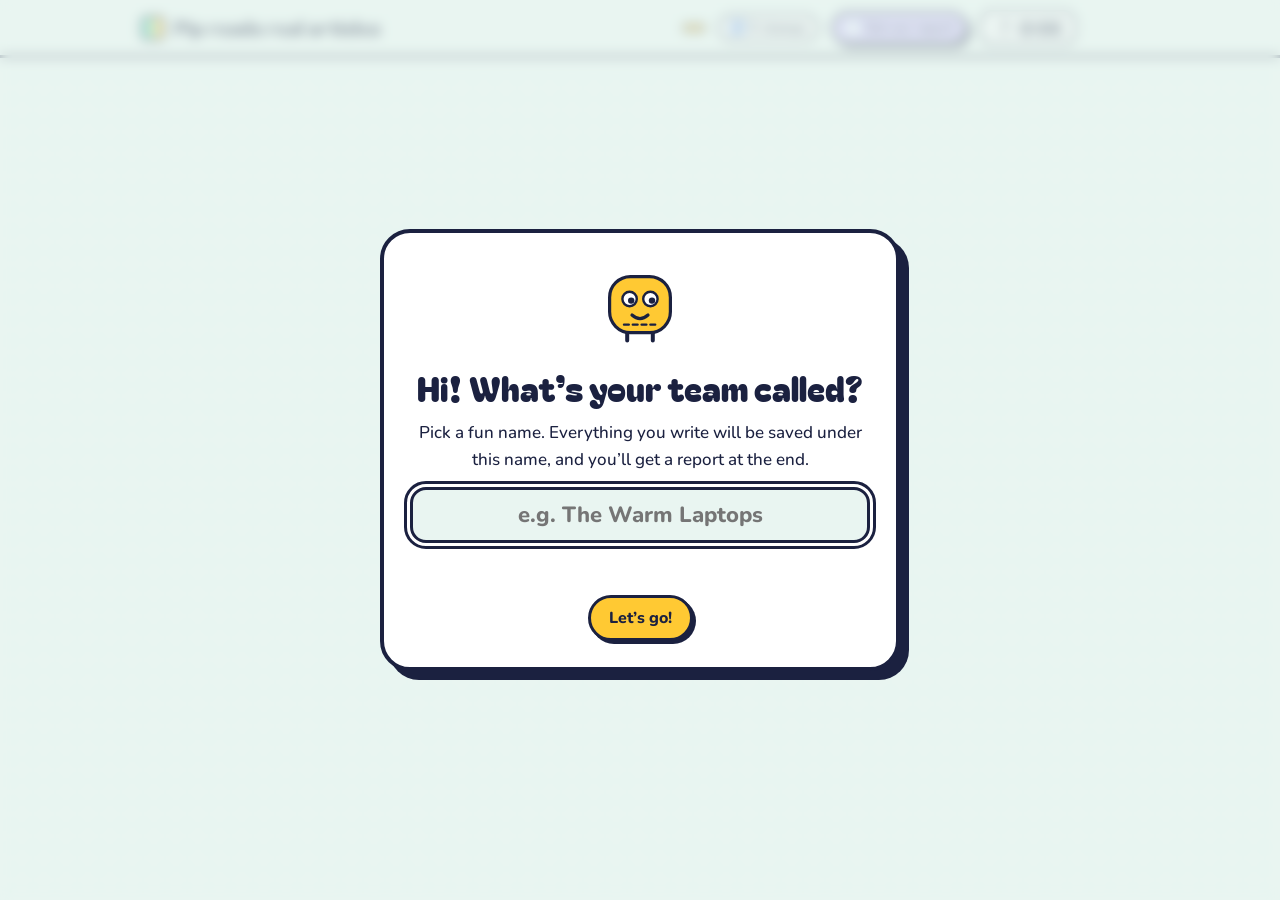
<file: site/articles/index.html>
<!doctype html>
<html lang="en">
<head>
<meta charset="utf-8">
<meta name="viewport" content="width=device-width, initial-scale=1, viewport-fit=cover">
<title>Pip Reads Real Articles</title>
<meta name="description" content="A 60-minute team game: travel Pip's road and crack real expert texts about AI and data.">
<link rel="preconnect" href="https://fonts.googleapis.com">
<link rel="stylesheet" href="https://fonts.googleapis.com/css2?family=Bagel+Fat+One&family=Nunito:wght@500;700;800;900&family=Patrick+Hand&display=swap">
<style>
/* Layout: the Pip site's sticker world. Home = Pip's road map with 10 stops; each stop opens its own mission page with 4 steps; stamps collect in a passport; report at the end */
:root{
  --bg:#e9f5f1; --dot:#c6e2d9; --card:#ffffff; --ink:#1b2140; --muted:#525a80;
  --pip:#ffc933; --pink:#ff8090; --mint:#35d3a8; --sky:#9ad8ff; --lilac:#c8b6ff;
  --good:#17885a; --bad:#d6373c; --on:#1b2140; --shade:#1b2140; --note:#fff4bf;
  --f-d:"Bagel Fat One","Baloo 2",system-ui,sans-serif;
  --f-b:"Nunito",system-ui,-apple-system,"Segoe UI",sans-serif;
  --f-h:"Patrick Hand","Comic Sans MS",cursive;
  --f-m:ui-monospace,SFMono-Regular,Menlo,Consolas,monospace;
}
@media (prefers-color-scheme: dark){:root:not([data-theme="light"]){
  --bg:#141833; --dot:#232a55; --card:#222a55; --ink:#f6f3e6; --muted:#b3b9dc; --sky:#3f74bd; --lilac:#6a58c2;
  --good:#4ad295; --bad:#ff7a7f; --on:#141833; --shade:#05060f; --note:#4a4220; color-scheme:dark}}
:root[data-theme="dark"]{
  --bg:#141833; --dot:#232a55; --card:#222a55; --ink:#f6f3e6; --muted:#b3b9dc; --sky:#3f74bd; --lilac:#6a58c2;
  --good:#4ad295; --bad:#ff7a7f; --on:#141833; --shade:#05060f; --note:#4a4220; color-scheme:dark}
*{box-sizing:border-box}
[hidden]{display:none!important}
body{margin:0;background:var(--bg) radial-gradient(var(--dot) 1.5px,transparent 1.7px) 0 0/22px 22px;color:var(--ink);
  font:500 17px/1.55 var(--f-b);padding-left:max(16px,env(safe-area-inset-left,0px));padding-right:max(16px,env(safe-area-inset-right,0px));padding-block:0 60px;overflow-x:hidden}
h1,h2,h3,h4{font-family:var(--f-d);font-weight:400;line-height:1.08;margin:0;text-wrap:balance}
p{margin:0}
a{color:inherit}
button{font:inherit;color:inherit;cursor:pointer}
:focus-visible{outline:3px solid var(--ink);outline-offset:3px;border-radius:8px}
.wrap{max-width:1000px;margin-inline:auto;display:flex;flex-direction:column;gap:24px;padding-top:24px}
.hand{font-family:var(--f-h);font-size:21px}

/* bar */
.bar{position:sticky;top:0;z-index:20;margin-inline:calc(-1*max(16px,env(safe-area-inset-left,0px)));padding:10px max(16px,env(safe-area-inset-left,0px));
  background:color-mix(in srgb,var(--bg) 85%,transparent);backdrop-filter:blur(8px);border-bottom:3px solid var(--ink)}
.bar .in{max-width:1000px;margin-inline:auto;display:flex;flex-wrap:wrap;gap:8px 12px;align-items:center}
.brand{font-family:var(--f-d);font-size:20px;display:flex;align-items:center;gap:8px;margin-right:auto;min-width:0;text-decoration:none}
.brand::before{content:"";width:20px;height:20px;border-radius:7px;border:3px solid var(--ink);background:conic-gradient(var(--pip) 0 50%,var(--mint) 0);animation:spin 8s linear infinite}
@keyframes spin{to{transform:rotate(360deg)}}
.tm{font:900 13px var(--f-b);border:2.5px solid var(--ink);border-radius:999px;padding:3px 10px;background:var(--pip);color:var(--on);white-space:nowrap;overflow:hidden;text-overflow:ellipsis;max-width:200px}
.pass{font:900 13px var(--f-b);border:2.5px solid var(--ink);border-radius:999px;padding:3px 10px;background:var(--card);text-decoration:none;white-space:nowrap}
.clock{display:flex;align-items:center;gap:6px}
.clock b{font:400 20px var(--f-d);min-width:96px;text-align:center;border:2.5px solid var(--ink);border-radius:12px;padding:1px 8px;background:var(--card);font-variant-numeric:tabular-nums}
.saved{font:800 13px var(--f-b);color:var(--good);min-width:58px}

/* buttons */
.b{font:800 16px var(--f-b);padding:9px 18px;border:3px solid var(--ink);border-radius:999px;background:var(--c,var(--pip));color:var(--on);box-shadow:3px 3px 0 var(--shade);text-decoration:none;display:inline-block;
  transition:transform .15s cubic-bezier(.3,1.6,.5,1),box-shadow .08s}
.b:hover{transform:translateY(-2px) rotate(-1.5deg) scale(1.03)}
.b:active{transform:translateY(3px);box-shadow:0 0 0 var(--shade)}
.b.alt{background:var(--card);color:var(--ink)}
.b.sm{font-size:13px;padding:5px 11px}
.b[disabled]{opacity:.45;pointer-events:none}

/* gate */
.gate{position:fixed;inset:0;z-index:40;display:grid;place-items:center;padding:16px;background:color-mix(in srgb,var(--bg) 70%,transparent);backdrop-filter:blur(6px)}
.gate .box{width:min(520px,100%);background:var(--card);border:4px solid var(--ink);border-radius:30px;box-shadow:9px 9px 0 var(--shade);padding:26px;display:flex;flex-direction:column;gap:14px;align-items:center;text-align:center}
.gate h2{font-size:34px}
.gate input{width:100%;font:800 22px var(--f-b);text-align:center;color:var(--ink);background:var(--bg);border:3px solid var(--ink);border-radius:16px;padding:10px}
.gate .err{color:var(--bad);font-weight:800;min-height:1.4em}
.gate .row{display:flex;gap:10px;flex-wrap:wrap;justify-content:center}

/* home */
.hero{display:grid;grid-template-columns:minmax(0,1.4fr) minmax(0,1fr);gap:20px;align-items:center}
.hero h1{font-size:clamp(40px,7vw,74px);text-shadow:4px 4px 0 var(--card),7px 7px 0 var(--ink)}
.hero h1 em{font-style:normal;display:inline-block;padding:0 .12em;background:var(--pip);color:#1b2140;border:4px solid var(--ink);border-radius:18px;transform:rotate(-3deg);text-shadow:none;animation:wig 2.6s ease-in-out infinite}
@keyframes wig{50%{transform:rotate(3deg) scale(1.04)}}
.hero p.lead{font-size:19px;font-weight:700;margin-top:14px;max-width:48ch}
.pipbox{display:flex;flex-direction:column;align-items:center}
.pipbox svg{animation:hop 1.6s ease-in-out infinite}
@keyframes hop{0%,60%,100%{transform:none}30%{transform:translateY(-14px)}}
.bubble{font:400 21px var(--f-h);background:var(--note);border:3px solid var(--ink);border-radius:18px;padding:6px 14px;margin-bottom:10px;transform:rotate(-3deg);position:relative;text-align:center}
.bubble::after{content:"";position:absolute;left:46%;bottom:-12px;width:18px;height:18px;background:var(--note);border-right:3px solid var(--ink);border-bottom:3px solid var(--ink);transform:rotate(45deg)}
.plan{display:flex;flex-wrap:wrap;gap:10px}
.plan span{font-weight:800;border:2.5px solid var(--ink);border-radius:14px;padding:6px 12px;background:var(--card)}
.plan span i{font-style:normal;font-family:var(--f-d);margin-right:6px}

.stretch{display:flex;flex-direction:column;gap:12px}
.stretch h3{font-size:24px;display:flex;align-items:center;gap:10px;flex-wrap:wrap}
.stretch h3 small{font:800 14px var(--f-b);color:var(--muted)}
.road{position:relative;display:grid;grid-template-columns:repeat(auto-fill,minmax(260px,1fr));gap:16px;padding:6px 0 26px}
.road::after{content:"";position:absolute;left:0;right:0;bottom:0;height:14px;border:3px solid var(--ink);border-radius:999px;background:repeating-linear-gradient(90deg,var(--card) 0 18px,var(--ink) 18px 22px);animation:road 1.6s linear infinite}
@keyframes road{to{background-position:-22px 0}}
.stop{--c:var(--pip);position:relative;text-align:left;text-decoration:none;display:flex;flex-direction:column;gap:6px;border:3px solid var(--ink);border-radius:22px;padding:14px 16px 16px;background:color-mix(in srgb,var(--c) 28%,var(--card));box-shadow:5px 5px 0 var(--shade);transition:transform .15s}
.stop:nth-child(odd){transform:rotate(-1deg)}.stop:nth-child(even){transform:rotate(1deg)}
.stop:hover{transform:translateY(-5px) rotate(0) scale(1.02)}
.stop .st{font:900 12px var(--f-b);letter-spacing:.06em;text-transform:uppercase}
.stop .ic{font-size:34px;line-height:1}
.stop h4{font-size:21px}
.stop p{font-size:14px;font-weight:700;color:var(--muted)}
.stamp{position:absolute;top:-14px;right:-10px;width:66px;height:66px;border-radius:50%;border:3px dashed var(--good);color:var(--good);background:var(--card);display:grid;place-items:center;text-align:center;font:400 12px/1 var(--f-d);transform:rotate(14deg);box-shadow:2px 2px 0 var(--shade)}
.stamp b{display:block;font-size:22px}
.started{position:absolute;top:-10px;right:-6px;font:900 11px var(--f-b);border:2px solid var(--ink);border-radius:999px;padding:2px 8px;background:var(--sky);color:#1b2140}
.extras{display:grid;grid-template-columns:repeat(auto-fit,minmax(240px,1fr));gap:16px}
.extra{--c:var(--sky);display:flex;gap:14px;align-items:center;border:3px solid var(--ink);border-radius:22px;padding:14px 16px;background:color-mix(in srgb,var(--c) 30%,var(--card));box-shadow:5px 5px 0 var(--shade);text-decoration:none}
.extra .ic{font-size:38px}
.extra h4{font-size:22px}
.extra p{font-size:14px;font-weight:700;color:var(--muted)}

/* panels */
.panel{background:var(--card);border:3px solid var(--ink);border-radius:26px;box-shadow:7px 7px 0 var(--shade);padding:22px 24px}

/* warm-up */
.match{display:grid;grid-template-columns:minmax(0,1fr) minmax(0,1fr);gap:14px}
.col{display:flex;flex-direction:column;gap:10px}
.col h4{font:400 20px var(--f-d)}
.pick{font-weight:800;text-align:left;border:3px solid var(--ink);border-radius:16px;padding:10px 14px;background:var(--card);box-shadow:3px 3px 0 var(--shade);transition:transform .12s}
.pick.term{font-family:var(--f-m);font-weight:700;font-size:15px}
.pick:hover{transform:translateY(-2px)}
.pick.sel{background:var(--sky)}
.pick.done{background:color-mix(in srgb,var(--mint) 45%,var(--card));box-shadow:none;cursor:default;transform:none}
.pick.nope{animation:shake .35s}
@keyframes shake{25%{transform:translateX(-6px)}75%{transform:translateX(6px)}}
.mstat{font:400 22px var(--f-h);margin-top:12px}

/* mission page */
.mhead{--c:var(--pip);display:flex;flex-wrap:wrap;gap:12px 16px;align-items:center}
.mhead .num{font:400 18px/1.1 var(--f-d);width:64px;height:64px;display:grid;place-items:center;text-align:center;border:3px solid var(--ink);border-radius:20px;background:var(--c);color:#1b2140;transform:rotate(-6deg);box-shadow:4px 4px 0 var(--shade)}
.mhead h2{font-size:clamp(28px,4.4vw,44px);background:linear-gradient(transparent 60%,color-mix(in srgb,var(--c) 70%,transparent) 60%);padding-right:6px}
.mhead .kind{font-weight:900;font-size:13px;border:2.5px solid var(--ink);border-radius:999px;padding:3px 10px;background:var(--card)}
.steps{display:flex;gap:8px;flex-wrap:wrap}
.step{display:flex;align-items:center;gap:8px;font:800 15px var(--f-b);border:3px solid var(--ink);border-radius:999px;padding:6px 14px 6px 6px;background:var(--card)}
.step i{font-style:normal;width:28px;height:28px;border-radius:50%;display:grid;place-items:center;border:2.5px solid var(--ink);font-family:var(--f-d);font-size:14px;background:var(--bg)}
.step[aria-current="step"]{background:var(--c);color:#1b2140}
.step.ok i{background:var(--good);color:#fff}
.pane{min-height:340px}

.flip{perspective:1200px;max-width:640px;margin-inline:auto;width:100%}
.flip .inner{position:relative;display:grid;transition:transform .7s cubic-bezier(.3,1.4,.5,1);transform-style:preserve-3d}
.flip.on .inner{transform:rotateY(180deg)}
.face{grid-area:1/1;min-height:300px;backface-visibility:hidden;-webkit-backface-visibility:hidden;border:4px solid var(--ink);border-radius:28px;box-shadow:8px 8px 0 var(--shade);padding:24px;display:flex;flex-direction:column;justify-content:center;align-items:center;text-align:center;gap:14px}
.face.front{background:color-mix(in srgb,var(--c) 40%,var(--card))}
.face.front h3{font-size:clamp(24px,3.6vw,34px)}
.face.back{background:var(--note);transform:rotateY(180deg);align-items:flex-start;text-align:left}
.face.back p{font:400 21px/1.4 var(--f-h)}
.face.back b{font-family:var(--f-b);font-weight:900;font-size:.85em;background:color-mix(in srgb,var(--c) 40%,transparent);padding:0 3px;border-radius:4px}
.pw{width:100%;margin-top:6px;border-top:2.5px dashed var(--ink);padding-top:10px}
.pwh{font:400 18px var(--f-d)!important;margin-bottom:6px}
.pw dl{margin:0;display:grid;grid-template-columns:max-content 1fr;gap:6px 12px;align-items:baseline}
.pw dt{font:900 14px var(--f-b);border:2px solid var(--ink);border-radius:999px;padding:1px 10px;background:var(--card)}
.pw dd{margin:0;font:400 19px/1.3 var(--f-h)}
@media (max-width:520px){.pw dl{grid-template-columns:1fr}.pw dd{margin-bottom:6px}}
.pw span{font:800 13px var(--f-b);border:2px solid var(--ink);border-radius:999px;padding:2px 10px;background:var(--card)}
.flip{max-width:760px}
.face.back h4{font-size:20px}

.reader{display:grid;grid-template-columns:minmax(0,1.5fr) minmax(0,1fr);gap:20px;align-items:start}
.reader>*{min-width:0}
.src{font-weight:800;font-size:14px;color:var(--muted);margin-bottom:8px}
.ctx{font-weight:700;color:var(--muted);margin-bottom:10px}
.quote{border:3px solid var(--ink);border-radius:18px;background:color-mix(in srgb,var(--sky) 16%,var(--card));padding:16px 18px;display:flex;flex-direction:column;gap:10px}
.quote p{font-family:var(--f-m);font-size:15px;line-height:1.65}
.quote p::before{content:"› ";font-weight:900;color:var(--muted)}
.ql{display:flex;flex-direction:column;gap:4px;align-items:flex-start}
.simpb{font:800 12px var(--f-b);border:2px solid var(--ink);border-radius:999px;padding:1px 9px;background:var(--note);color:var(--ink)}
.quote p.simple{font:400 20px/1.35 var(--f-h);background:var(--note);border:2px dashed var(--ink);border-radius:12px;padding:6px 10px}
.quote p.simple::before{content:"🐣 "}
.about{border:3px solid var(--ink);border-radius:18px;background:var(--note);padding:12px 16px;display:flex;flex-direction:column;gap:6px;margin-bottom:12px}
.about p{font:400 19px/1.35 var(--f-h)}
.about b{font:800 14px var(--f-b);display:block}
.quote p.qsrc{font:400 18px var(--f-d);margin-top:4px}
.quote p.qsrc::before{content:"📄 "}
.hw{font:inherit;color:inherit;background:color-mix(in srgb,var(--c) 45%,transparent);border:0;border-bottom:3px dotted var(--ink);border-radius:4px;padding:0 2px;cursor:pointer}
.hw.got{background:color-mix(in srgb,var(--good) 25%,transparent);border-bottom-style:solid}
.reader1{display:flex;flex-direction:column;gap:12px}
.crackbar{display:flex;flex-wrap:wrap;align-items:center;gap:8px 14px;border:3px solid var(--ink);border-radius:18px;padding:8px 14px;background:var(--card)}
.crackbar .hand{flex:1 1 260px}
.hw2{font:inherit;color:inherit;background:none;border:0;border-bottom:2.5px dotted var(--ink);padding:0;cursor:help}
.hw2:hover{background:var(--note)}
.def b{font:800 14px var(--f-b);display:block}
.def{display:inline-block;max-width:100%;vertical-align:top;font:400 19px/1.3 var(--f-h)!important;color:var(--ink);background:var(--note);border:2px solid var(--ink);border-radius:10px;padding:1px 8px;margin:0 4px;box-shadow:2px 2px 0 var(--shade);animation:pop .25s cubic-bezier(.3,1.6,.5,1)}
@keyframes pop{from{transform:scale(.6);opacity:0}}
.decoder{position:sticky;top:90px;display:flex;flex-direction:column;align-items:center;gap:6px}
.decoder .bubble{width:100%;transform:rotate(-1.5deg);min-height:120px;display:flex;flex-direction:column;justify-content:center;font-size:20px}
.decoder .bubble b{font:700 15px var(--f-m);display:block;margin-bottom:4px}
.meter{font:800 14px var(--f-b);color:var(--muted)}

.quiz{max-width:640px;margin-inline:auto;width:100%;display:flex;flex-direction:column;gap:10px}
.quiz h3{font-size:clamp(24px,3.4vw,32px);text-align:center}
.quiz button.o{font:800 18px var(--f-b);text-align:left;border:3px solid var(--ink);border-radius:18px;padding:12px 16px;background:var(--card);box-shadow:3px 3px 0 var(--shade)}
.quiz button.o:hover{transform:translateY(-2px)}
.quiz button.o.right{background:color-mix(in srgb,var(--good) 30%,var(--card))}
.quiz button.o.wrong{background:color-mix(in srgb,var(--bad) 25%,var(--card))}
.quiz .fb{font:400 22px var(--f-h);text-align:center;min-height:1.5em}

.talk{display:flex;flex-direction:column;gap:16px}
.agree{border:3px solid var(--ink);border-radius:22px;padding:16px 18px;background:color-mix(in srgb,var(--c) 22%,var(--card));display:flex;flex-direction:column;gap:12px}
.agree .stmt{font:400 clamp(20px,2.6vw,26px)/1.2 var(--f-d)}
.scale{display:grid;grid-template-columns:repeat(5,minmax(0,1fr));gap:8px}
.scale button{border:3px solid var(--ink);border-radius:16px;padding:8px 4px;background:var(--card);display:flex;flex-direction:column;align-items:center;gap:2px;font:800 12px var(--f-b);line-height:1.2;text-align:center}
.scale button span{font-size:26px;line-height:1}
.scale button[aria-pressed="true"]{background:var(--pip);color:#1b2140;transform:translateY(-3px) rotate(-2deg);box-shadow:3px 3px 0 var(--shade)}
.case{border:4px solid var(--ink);border-radius:24px;padding:18px 20px;background:color-mix(in srgb,var(--c) 30%,var(--card));box-shadow:6px 6px 0 var(--shade);display:flex;flex-direction:column;gap:8px}
.case h3{font-size:clamp(24px,3.4vw,32px)}
.facts{background:var(--card);border:2.5px solid var(--ink);border-radius:14px;padding:10px 14px}
.facts .fh{font:400 18px var(--f-d);margin-bottom:4px}
.facts ul{margin:0;padding-left:20px;display:flex;flex-direction:column;gap:4px;font-weight:700}
.q.dp{background:color-mix(in srgb,var(--lilac) 22%,var(--card))}
.case .story{font-weight:700;font-size:18px}
.case .goal{font-weight:700;font-size:18px;background:var(--card);border:2.5px dashed var(--ink);border-radius:14px;padding:8px 12px}
.dec{display:grid;grid-template-columns:repeat(auto-fit,minmax(200px,1fr));gap:10px}
.dec button{border:3px solid var(--ink);border-radius:16px;padding:10px 12px;background:var(--card);display:flex;gap:8px;align-items:flex-start;text-align:left;font:800 15px/1.3 var(--f-b)}
.dec button span{font-size:20px;line-height:1}
.dec button[aria-pressed="true"]{background:var(--pip);color:#1b2140;transform:translateY(-3px) rotate(-1deg);box-shadow:3px 3px 0 var(--shade)}
.q{border:3px solid var(--ink);border-radius:20px;padding:14px 16px;background:var(--card);display:flex;flex-direction:column;gap:8px}
.q .ask{font-weight:800;font-size:18px}
.q .ask span{font-family:var(--f-d);font-weight:400;margin-right:8px}
.q details summary{font-weight:900;font-size:14px;cursor:pointer;display:inline-block;border:2px solid var(--ink);border-radius:999px;padding:1px 10px;background:var(--bg)}
.q details p{margin-top:6px;font:400 19px/1.35 var(--f-h)}
.q.own{border-style:dashed;background:transparent}
textarea{width:100%;min-height:80px;font:600 16px/1.45 var(--f-b);color:var(--ink);background:var(--card);border:2.5px solid var(--ink);border-radius:14px;padding:10px 12px;resize:vertical}
textarea::placeholder{color:var(--muted);font-weight:600}
.nav2{display:flex;justify-content:space-between;gap:10px;flex-wrap:wrap;align-items:center}

.celebrate{position:fixed;inset:0;z-index:45;display:grid;place-items:center;background:color-mix(in srgb,var(--bg) 60%,transparent);backdrop-filter:blur(4px);padding:16px}
.celebrate .box{background:var(--card);border:4px solid var(--ink);border-radius:30px;box-shadow:9px 9px 0 var(--shade);padding:26px;text-align:center;display:flex;flex-direction:column;gap:14px;align-items:center;width:min(460px,100%)}
.bigstamp{width:150px;height:150px;border-radius:50%;border:5px dashed var(--good);color:var(--good);display:grid;place-items:center;font:400 20px/1.05 var(--f-d);animation:thump .6s cubic-bezier(.3,1.8,.5,1)}
.bigstamp b{display:block;font-size:44px}
@keyframes thump{from{transform:scale(2.4) rotate(-30deg);opacity:0}to{transform:scale(1) rotate(12deg);opacity:1}}

/* report */
.letter{background:var(--note);border:3px solid var(--ink);border-radius:6px 22px 22px 22px;padding:18px 20px;box-shadow:5px 5px 0 var(--shade);display:flex;flex-direction:column;gap:8px}
.letter p{font:400 22px/1.4 var(--f-h)}
.letter textarea{font:400 20px var(--f-h)}
.rep{display:flex;flex-direction:column;gap:12px}
.rep h3{font-size:30px}
.rep h4{font:400 22px var(--f-d);margin-top:8px}
.rep .meta{font-weight:800;color:var(--muted)}
.rep dl{margin:0;display:flex;flex-direction:column;gap:6px}
.rep dt{font-weight:800}
.rep dd{margin:0 0 4px;padding:8px 12px;border-left:5px solid var(--pip);background:var(--bg);border-radius:0 12px 12px 0;white-space:pre-wrap}
.rep dd.empty{color:var(--muted);font-style:italic}
.stamps{display:flex;flex-wrap:wrap;gap:10px}
.stamps span{width:56px;height:56px;border-radius:50%;border:3px dashed var(--good);display:grid;place-items:center;font-size:24px;transform:rotate(-8deg)}
.stamps span.no{border-color:var(--muted);opacity:.35;filter:grayscale(1)}
.tools{display:flex;flex-wrap:wrap;gap:10px}
.msg{font:400 20px var(--f-h)}
.foot{font-size:14px;font-weight:700;color:var(--muted);text-align:center}

.confetti{position:fixed;pointer-events:none;z-index:50;font-size:22px;animation:fall 1.1s ease-in forwards}
@keyframes fall{to{transform:translateY(120px) rotate(200deg);opacity:0}}

@media (max-width:820px){.hero,.reader{grid-template-columns:1fr}.pipbox{order:-1}.reader1{display:flex;flex-direction:column;gap:12px}
.crackbar{display:flex;flex-wrap:wrap;align-items:center;gap:8px 14px;border:3px solid var(--ink);border-radius:18px;padding:8px 14px;background:var(--card)}
.crackbar .hand{flex:1 1 260px}
.hw2{font:inherit;color:inherit;background:none;border:0;border-bottom:2.5px dotted var(--ink);padding:0;cursor:help}
.hw2:hover{background:var(--note)}
.def b{font:800 14px var(--f-b);display:block}
.def{display:inline-block;max-width:100%;vertical-align:top;font:400 19px/1.3 var(--f-h)!important;color:var(--ink);background:var(--note);border:2px solid var(--ink);border-radius:10px;padding:1px 8px;margin:0 4px;box-shadow:2px 2px 0 var(--shade);animation:pop .25s cubic-bezier(.3,1.6,.5,1)}
@keyframes pop{from{transform:scale(.6);opacity:0}}
.decoder{position:static}}
@media (max-width:520px){.match{grid-template-columns:1fr}.clock{width:100%}.scale button{font-size:10px}.scale button span{font-size:22px}}
@media (prefers-reduced-motion:reduce){*{animation:none!important;transition:none!important}}
@media print{
  body{background:#fff;color:#000}
  .bar,.gate,.celebrate,#view>*:not(.printme),.tools,.letter{display:none!important}
  .panel{box-shadow:none}
}
</style>
</head>
<body>

<div class="gate" id="gate" role="dialog" aria-modal="true" aria-labelledby="gt">
  <div class="box">
    <div id="gpip"></div>
    <h2 id="gt">Hi! What’s your team called?</h2>
    <p>Pick a fun name. Everything you write will be saved under this name, and you’ll get a report at the end.</p>
    <input id="tname" maxlength="40" placeholder="e.g. The Warm Laptops" autocomplete="off">
    <p class="err" id="gerr"></p>
    <div class="row" id="grow"></div>
  </div>
</div>

<div class="celebrate" id="cele" hidden><div class="box" id="celebox"></div></div>

<header class="bar"><div class="in">
  <a class="brand" href="#" data-go="home">Pip reads real articles</a>
  <span class="tm" id="tmname"></span>
  <span class="pass" id="passcount">🛂 0 stamps</span><a class="b sm" href="#" data-go="report" style="--c:var(--lilac)">📄 Get our report</a>
  <div class="clock" title="Time since your team started"><b id="clock">⏱ 0:00</b><span class="saved" id="saved" aria-live="polite"></span></div>
</div></header>

<main class="wrap" id="view"></main>

<script>
const pip=(s=90,c='var(--pip)')=>`<svg width="${s}" height="${Math.round(s*1.1)}" viewBox="0 0 100 110" aria-hidden="true"><path d="M34 90v12M66 90v12" stroke="var(--ink)" stroke-width="5" stroke-linecap="round" fill="none"/><rect x="12" y="22" width="76" height="70" rx="26" fill="${c}" stroke="var(--ink)" stroke-width="4"/><circle cx="37" cy="50" r="9" fill="#fff" stroke="#1b2140" stroke-width="3"/><circle cx="63" cy="50" r="9" fill="#fff" stroke="#1b2140" stroke-width="3"/><circle cx="39" cy="52" r="4" fill="#1b2140"/><circle cx="65" cy="52" r="4" fill="#1b2140"/><path d="M40 70q10 9 20 0" fill="none" stroke="#1b2140" stroke-width="4" stroke-linecap="round"/><path d="M30 82h40" stroke="#1b2140" stroke-width="3" stroke-dasharray="6 5" fill="none" stroke-linecap="round"/></svg>`;

const MATCH=[
 ['token','A small piece of a word','An AI never reads whole words. A tool chops text into pieces and gives each piece a number. “Miso” became “Mis” + “o”. Counting tokens is how builders measure how big a pile of text is.'],
 ['deduplication','Throwing away extra copies, so each text is kept only once'],
 ['test set','The exam box: questions the AI must never see while learning'],
 ['memorisation','The AI knows a piece of its training text by heart'],
 ['fine-tuning','The finishing school: a short extra course on chosen examples'],
 ['checkpoint','A “save game” of the model while it learns'],
];

const STRETCHES=[['The data stretch','Pip is collected, washed and sorted'],['The model stretch','Pip becomes a tiny trace inside the AI'],['The world stretch','The AI goes out, gets old, and must forget']];

const ALL=[
{id:'wash',ic:'🧼',c:'var(--pip)',name:'The big wash',teaser:'How a giant pile of web pages gets scrubbed.',kind:'📄 Research paper · 2024',
 about:["A team at Hugging Face, a company that shares free AI tools and data.", "They built FineWeb: a giant pile of web pages, cleaned up so anyone can use it to train an AI. In this text they explain, step by step, how they cleaned it.", "This is Pip’s wash in real life. Watch closely what gets removed, and what does NOT."],case:{"t": "MSF stories as training data", "story": ["MSF has thousands of stories on its websites and social media: blogs written by field staff, and testimonies from patients about their illness, their journey, or the violence they lived through.", "The communication team wants an AI writing assistant that writes in “the MSF voice”. Their idea: fine-tune an AI on 10 years of these texts, in English, French and Arabic.", "They ask you to plan “the wash”: what must be cleaned out before any text goes into training."], "facts": ["Some testimonies use full names and photos; others use first names only.", "Patients agreed to have their story published in a campaign. Nobody mentioned AI.", "Some stories are about sexual violence, HIV or detention.", "The same story often exists on several websites and in several languages."], "goal": "Write the washing plan: what must be removed, what can stay, and what a wash alone can’t fix."},decide:["What do you recommend to the communication team?", ["Use everything, after blanking out emails", "Use only stories with clear consent, after a careful wash and a human check", "Don’t use patient testimonies at all"], "Why? What is the one condition you would never drop?"],

 front:'Close your eyes and remember Pip’s trip, from Lina’s laptop to the wash. What happened?',
 back:['Lina wrote a post about her cat on her little blog. One sentence was Pip: **“My cat Miso sleeps on the warm laptop.”**',
  'One day a **crawler** came by. A crawler is a robot that visits millions of websites and copies them. It didn’t copy only Pip: it copied the **whole page**, with the menus, the ads, the hidden code, and maybe Lina’s name and email too.',
  'That messy copy, the **dirty Pip**, was put on a shelf in the **raw warehouse**, next to billions of other pages.',
  'Then came **the wash**. Robots threw away **junk** (ads, menus, spam), **harmful pages**, **repeats** (the same page copied many times) and **private details** like email addresses.',
  'Why throw away repeats? Because an AI that sees the same text again and again can learn it **by heart**.',
  'The wash made a **new, clean copy** of Pip. But the dirty Pip was not erased: it is **still upstream**, in the warehouse.'],
 words:[["crawler", "A robot that visits websites and copies them."], ["raw warehouse", "Where the messy first copies are stored."], ["the wash", "The cleaning step: junk, repeats and private details go out."], ["repeats (duplicates)", "The same text copied many times."], ["dirty Pip / clean Pip", "The messy first copy / the new washed copy."]],
 src:[['Penedo and others, “The FineWeb Datasets”, NeurIPS 2024','https://arxiv.org/pdf/2406.17557']],
 ctx:'FineWeb is one of the biggest open piles of web text used to train AIs. In their paper, its makers explain how they washed it. Each line has a 🐣 button if you want it in simple words.',
 quote:[
  ['“we introduce FineWeb, a 15-trillion token dataset derived from 96 Common Crawl snapshots”','We made a giant pile of web text: 15 trillion word pieces, taken from 96 big copies of the internet.'],
  ['“WARC (Web ARChive format) files contain the raw data from the crawl, including the full page HTML and request metadata.”','The raw copy keeps everything from a web page: the words, the hidden code, and notes about when and where it was copied. This is the dirty Pip!'],
  ['“we applied URL filtering using a blocklist […] to remove adult content,”','We threw away every page from websites on a “bad list”.'],
  ['“applied a fastText language classifier […] to keep only English text with a score >= 0.65,”','A little robot guessed the language of each page. We kept a page only if the robot was at least 65% sure it was English.'],
  ['“applied quality and repetition filters […], using the original thresholds.”','We threw away low-quality pages, and pages that say the same thing again and again.'],
  ['To find copies, “we chose to collect each document’s 5-grams” […] “targeting documents that are at least 75% similar.”','We cut every page into groups of 5 words and compared them. If two pages were 75% the same, we kept only one.'],
  ['“We anonymize email addresses and public IP addresses using regex patterns.”','We searched for things shaped like an email, or like a computer’s internet address, and blanked them out.']],
 jar:[['token','A small piece of a word. Pip became 10 tokens.'],['Common Crawl snapshots','Huge public copies of the internet, each taken at one moment, like a photo.','Common Crawl is a free project that copies billions of web pages several times a year. Each copy is a “snapshot”. Many AI builders start from these instead of running their own crawler, so Lina’s blog may be in it many times.'],['WARC','The raw “as copied” file of a web page: the dirty Pip.','Short for “Web ARChive”. It keeps the page exactly as the crawler found it, so it is the richest copy, and also the one with the most hidden details. It lives in the raw warehouse.'],['HTML','The hidden code that builds a web page.','Every web page is made of HTML: instructions that say “this is a title”, “this is a menu”, “put a picture here”. The crawler copies this code along with the words.'],['metadata','Data about the data: when it was copied, and from where.','For a web page: the address, the date it was copied, the type of page. Metadata can be personal too, for example an address that contains someone’s name.'],['blocklist','A list of bad websites.','Builders keep lists of websites they never want in their pile, for example adult sites. Anything from those addresses is thrown away without being read.'],['language classifier','A robot that guesses which language a page is written in.','It is itself a small AI. It reads a page and gives a score for each language. It can be wrong, especially with mixed languages or less common ones.'],['repetition filters','Rules that throw away text repeating itself.','Some pages repeat the same line over and over (spam, lists, broken pages). These filters measure how much a page repeats itself and throw it away above a limit.'],['5-grams','Groups of 5 words in a row.','“My cat Miso sleeps on” is one 5-gram, “cat Miso sleeps on the” is the next. Comparing these small groups is a fast way to see if two pages are almost the same.'],['75% similar','Three quarters the same.','The builders chose this limit themselves. Two pages that share 3 out of 4 of their word groups are treated as copies, and only one is kept.'],['anonymize','Blank out, so nobody can be recognised.','Here it only means: blank out emails and internet addresses. Real anonymisation means nobody can be recognised at all, which is much harder. Names and street addresses were NOT removed.'],['regex patterns','Search shapes, like “something@something.com”.','“Regex” is short for “regular expression”: a recipe for finding text by its shape. Great for emails or phone numbers, useless for names, which have no special shape.']],
 agree:'Blanking out emails but keeping names is not enough privacy for a training dataset.',
 qs:[["FineWeb’s wash only blanks out emails and internet addresses. List the details in a patient testimony that this would NOT catch. Which of them could identify a patient in a small village?", "Names, ages, the village, the date, a rare illness, “the only midwife in the camp”… Put two or three together and someone is recognisable."], ["Many testimonies were published with consent for a campaign, not for AI training. Does “it’s already public on our website” make it OK to train an AI on it? What would you check first?", "Think about what the person agreed to, when, and whether they could imagine this use."], ["FineWeb kept only pages that a robot was 65% sure were English. If MSF used the same rule, what would happen to the French and Arabic stories, and to the people in them?", "Whose voices would be washed away? What would the assistant then be bad at?"], ["🔒 The testimonies were collected to tell people’s stories in a campaign. Training an AI is a new purpose. How would you decide if the new purpose fits the old one? What would make it clearly NOT fit?", "Think: what did people expect when they told their story? How sensitive is it? Could the new use harm them? What extra protection could you add?"], ["🔒 After blanking out emails and names, is the training pile now “anonymous”, or only “pseudonymised”? Explain the difference with an example from a testimony, and why it changes which rules still apply.", "Anonymous = nobody can be recognised by any reasonable means, even by combining details. If someone can still be recognised (“the only nurse in the village who…”), it is still personal data."]],
 quiz:['A page about Lina’s cat, written in French, would…',['be kept','be thrown away by the language robot','be translated into English'],1,'Only English pages stayed. Choosing a language changes whose voices the AI hears.']},
{id:'exam',ic:'📝',c:'var(--pip)',name:'The leaky exam',teaser:'A bug, an exam, and an AI too costly to fix.',kind:'📄 Two research papers · 2020 + 2022',
 about:["OpenAI, the company behind ChatGPT, writing about GPT-3, an earlier AI (2020). Then researchers at Google (2022).", "Every AI is tested with famous exams. But those exams are on the internet, so the AI may have read them while it was learning. Here OpenAI admits this happened, and Google shows how common it is.", "When a company shows MSF a great score, we need to know if the score is real."],case:{"t": "A shiny score", "story": ["A company wants to sell MSF an AI “triage helper”. A nurse types in a patient’s symptoms, and the AI suggests how urgent the case is.", "In the sales meeting they show one big number: “Our AI scored 92% on a famous medical exam!”", "The medical director is impressed, but careful. She asks you: can we trust this number, and what should we check before testing it in a clinic?"], "facts": ["The famous exam has been freely available online for years.", "The company won’t say exactly what data the AI learned from: “trade secret”.", "The AI learned mostly from English text from rich countries.", "MSF clinics see many cases (malnutrition, cholera, snakebites) that are rare in those countries."], "goal": "Prepare the checks MSF must do before trusting the score."},decide:["What do you tell the medical director?", ["Trust the 92% and go ahead", "Ask for proof the exam was not in training, and test it ourselves first", "Reject the tool"], "Why? What would make you change your answer?"],

 front:'Remember the station with the three boxes? Where did Pip go, and what is the golden rule?',
 back:['After the wash, Pip was turned into numbers. It was chopped into small pieces called **tokens** (My · cat · Mis · o · sleeps …) and each piece got a number.',
  'Then all the data was dealt into **three boxes**, like a card game: the **learning box** (training set), where the AI studies; the **practice box** (validation set), to check progress during school; and the **exam box** (test set), for the final exam.',
  'Pip landed in the learning box, like most of the data.',
  'The golden rule: the exam box must **never** touch the learning box. If the AI has already seen the exam questions while studying, it just remembers the answers. Its score looks great, but **the score is a lie**.',
  'It’s like a student who found the exam paper the night before: a perfect grade, but did they really learn anything?',
  'Copies make this hard. If the same text sits in two boxes, the wall has **leaked**.'],
 words:[["tokens", "Small pieces of words, each with a number."], ["training set", "The learning box: what the AI studies."], ["validation set", "The practice box: checks progress during school."], ["test set", "The exam box: the final test."], ["leak", "When exam text also sits in the learning box."]],
 src:[['Brown and others (OpenAI), “Language Models are Few-Shot Learners” (GPT-3), 2020','https://arxiv.org/pdf/2005.14165'],['Lee and others (Google), “Deduplicating Training Data Makes Language Models Better”, ACL 2022','https://aclanthology.org/2022.acl-long.577']],
 ctx:'GPT-3 was a famous AI trained on a huge amount of web text. In their own paper, its makers admitted a problem with the exam box. A later Google paper showed how common this problem is.',
 quote:['§ The GPT-3 paper (OpenAI, 2020)',
  ['A concern “is potential contamination of downstream tasks by having their test or development sets inadvertently seen during pre-training.”','A worry: the AI may have seen the exam questions by accident while it was studying.'],
  ['“Unfortunately, a bug in the filtering caused us to ignore some overlaps, and due to the cost of training it was not feasible to retrain the model.”','Oops: a mistake in our cleaning tool missed some exam questions. Teaching the AI again would cost too much, so we didn’t.'],
  ['“Unfortunately, a bug resulted in only partial removal of all detected overlaps from the training data.”','Because of the mistake, only some of the leaked exam questions were taken out of the learning box.'],
  ['“it is possible that our model was trained on some of our benchmark test sets.”','So our AI may have studied some of the exams we then tested it on.'],
  '§ The deduplication paper (Google, 2022)',
  ['“existing language modeling datasets contain many near-duplicate examples and long repetitive substrings.”','The big text piles are full of almost-identical copies and long repeated chunks.'],
  ['Train-test overlap “affects over 4% of the validation set of standard datasets”.','More than 4 in every 100 practice questions were also in the learning box.']],
 jar:[['contamination','Exam questions sneaking into the learning data.','Like a scientist’s sample getting dirty. Here the “dirt” is exam questions that ended up in the learning pile, so the test no longer measures real skill.'],['downstream tasks','The jobs the AI is tested on later.','After the big school, the AI is tested on many small tasks: answering questions, translating, summarising. Each task usually has its own exam.'],['test or development sets','The exam box and the practice box.','The test set is the final exam box. The development set is another name for the practice box (validation set). Both must stay out of the learning box.'],['inadvertently','By accident.','Nobody did it on purpose. The web is so big that exam questions simply sit on many pages, and the crawler copied them along with everything else.'],['pre-training','The big school, where the AI learns from the huge pile of text.','The first, giant learning step on a huge pile of text, before any finishing school. Pip was used here.'],['filtering','The step that was supposed to take the exam questions out.','Here: a tool that searched the learning pile for exam questions and removed them. A bug meant it missed some.'],['overlaps','Texts that ended up in two boxes.','A piece of text found in both the learning box and the exam box. Even a long shared sentence counts.'],['retrain','Send the AI back to school from the start. Very expensive!','Training a big AI can take weeks of thousands of computers and cost millions. That is why builders avoid starting again, even after finding a mistake.'],['benchmark','A famous standard exam everyone uses to compare AIs.','A famous shared test, so that everyone can compare AIs on the same questions. Because they are famous, they are also all over the internet.'],['near-duplicate','Almost the same text, with tiny changes.','For example the same news story on two websites, with a different title and an extra line. Exact-copy checks miss these; you need smarter tools like the 5-gram comparison.'],['substrings','Pieces of text inside a longer text.','If a text is a train, a substring is a few carriages from the middle. A long substring repeated across many pages is easy for an AI to learn by heart.'],['validation set','The practice box.','The practice box. Builders check the AI on it while it learns, to choose settings. If it overlaps with the learning box, the progress looks better than it really is.']],
 agree:'If exam questions leaked into training, the company should not be allowed to publish the score.',
 qs:[["The famous exam has been online for years. What could have happened while the AI was learning? Write the exact question you would ask the company.", "Remember OpenAI’s bug: the cleaning tool missed some exam questions, and retraining was too expensive."], ["Design a small fair test of your own, with questions you are sure the AI has never seen. Who in MSF should write them, and what should they be about?", "Brand-new questions, written after the AI was trained, about the cases MSF teams really see."], ["Even a clean score only shows how the AI does on that exam. What would you also need to know before using it with patients in an MSF project?", "Languages, local diseases, what happens when it is wrong, who checks its answers."], ["🔒 You ask the company what data the AI learned from. They say: “trade secret”. As a buyer, what can MSF reasonably demand, and what should go into the contract?", "Documentation of the training data, independent test results, the right to audit or test, a promise not to use MSF’s data to train their AI."], ["🔒 To build your own fair test, a doctor suggests using real old patient cases as exam questions and sending them to the company. What data protection problems does that create? How could you build test cases without real patient data?", "Think about sharing health data with a vendor, rare cases that are easy to recognise, and invented or carefully anonymised cases."]],
 quiz:['Why didn’t they fix the mistake?',['they never noticed it','teaching the AI again would cost too much','it was against the law'],1,'The bigger the AI, the more expensive every mistake in the data becomes.']},
{id:'remember',ic:'🦜',c:'var(--pink)',name:'Can it remember?',teaser:'Phone numbers pulled out of an AI.',kind:'📄 Two research papers · 2021 + 2022',
 about:["Researchers from Google, OpenAI, Apple and several universities (2021). Then researchers at Google (2022).", "They tested whether an AI keeps private things from its training, and whether someone can get them out just by asking questions.", "If MSF ever trains an AI on documents with patient details, this is exactly the risk."],case:{"t": "Reports with names inside", "story": ["A mission writes long medical reports every week. Writing summaries for headquarters takes hours.", "The team wants to fine-tune an AI on 3 years of these reports, so it can write the summaries automatically.", "The reports contain patient names, ages, villages, medical record numbers, and sometimes phone numbers of family members."], "facts": ["Many reports use the same template, so some sentences repeat hundreds of times.", "Some patients appear in many reports over several months.", "About 40 staff would use the AI, some of them outside the mission.", "Record numbers are long and unique, just like the ID codes that came out in the research paper."], "goal": "Decide how to stop the AI from repeating patient details, and what to do if it does."},decide:["What is your plan for the mission?", ["Train on the reports as they are", "Remove identifiers and copies, then test for leaks before anyone uses it", "Don’t train on reports: use anonymised summaries, or no AI"], "Why? What is the biggest risk you are trying to avoid?"],

 front:'Pip went to school inside the AI. After school, is Pip stored in there?',
 back:['At **the school**, the AI read the learning box, sentence by sentence, and played a guessing game: **guess the next word**.',
  'When Pip came, the AI tried: “My cat Miso sleeps on the warm…” → ? When it guessed wrong, its billions of little **knobs** (the weights) got a **tiny nudge**, so it would guess better next time.',
  'Pip’s nudge was tiny, and mixed with the nudges of millions of other sentences. So after school, **Pip is not stored in the AI**. There is no folder with Lina’s sentence. Only knob settings.',
  'But careful: an AI can learn some things **by heart**. This is **memorisation**. It happens when a text appears many, many times, when it is very unusual (like a phone number), or when the AI is very big.',
  'When the AI says something learned by heart back, word for word, that is **regurgitation**. If it is someone’s private details, it is a **privacy leak**.',
  'Pip appeared only once and is ordinary, so Pip was not memorised. That’s why the wash, removing repeats and private details, matters so much.'],
 words:[["knobs (weights)", "The billions of numbers the AI adjusts while it learns."], ["nudge", "A tiny change to the knobs."], ["memorisation", "Learning something by heart."], ["regurgitation", "Saying learned-by-heart text back, word for word."], ["privacy leak", "Private details coming out where they shouldn’t."]],
 src:[['Carlini and others, “Extracting Training Data from Large Language Models”, USENIX Security 2021','https://arxiv.org/pdf/2012.07805'],['Lee and others (Google), “Deduplicating Training Data Makes Language Models Better”, ACL 2022','https://aclanthology.org/2022.acl-long.577']],
 ctx:'Researchers asked: can you get private things out of an AI just by asking it questions? They tried on GPT-2, an older AI. A second team measured how copies in the data make AIs repeat text.',
 quote:['§ The extraction paper (2021)',
  ['When big AIs are trained on private data, “an adversary can perform a training data extraction attack to recover individual training examples by querying the language model.”','We show that an attacker can pull real training text out of such an AI, just by asking it questions.'],
  ['“We demonstrate our attack on GPT-2, a language model trained on scrapes of the public Internet, and are able to extract hundreds of verbatim text sequences from the model’s training data.”','We tried it on GPT-2, an AI that learned from copied web pages, and pulled out hundreds of pieces of its training text, word for word.'],
  ['Out came names, phone numbers and email addresses (personally identifiable information), plus “IRC conversations, code, and 128-bit UUIDs.”','Out came real names, phone numbers, emails, chat messages, computer code and long ID codes.'],
  ['“Our attack is possible even though each of the above sequences are included in just one document in the training data.”','It worked even when the text was on only ONE web page in the whole training pile.'],
  ['“Worryingly, we find that larger models are more vulnerable than smaller models.”','The worrying part: bigger AIs remember more.'],
  ['“We contacted the individual whose information is partially shown in Figure 1 to disclose this fact to them in advance”','Before publishing, we warned the person whose details came out.'],
  '§ The deduplication paper (2022)',
  ['In one big training pile (C4), one 61-word sentence was “repeated over 60,000 times”.','One single sentence appeared more than 60,000 times in a famous training pile!'],
  ['“over 1% of the unprompted output of language models trained on these datasets is copied verbatim from the training data.”','More than 1 in every 100 things these AIs wrote on their own was copied word for word from their training.'],
  ['After deduplication, models “emit memorized text ten times less frequently”.','After removing the copies, the AIs repeated learned-by-heart text 10 times less.']],
 jar:[['adversary','An attacker.','Security people call anyone who tries to break a system an “adversary”. It can be a criminal, a curious user, or a researcher testing on purpose.'],['training data extraction attack','Asking clever questions to pull learned-by-heart text out of the AI.','The researchers made the AI write lots of text, then looked for answers that were suspiciously exact and confident, and checked them against the internet.'],['querying','Asking the AI questions.','Sending a question or the start of a sentence to the AI and reading what it answers. Anyone using a chatbot is querying it.'],['scrapes','Pages copied from the web by a crawler.','Pages collected automatically by a crawler. “Scraping” = copying web content with a robot.'],['verbatim','Word for word, exactly the same.','Latin for “word for word”. A verbatim copy is identical to the original, letter by letter.'],['personally identifiable information','Details that point to a real person.','Often shortened to PII. Anything that points to a real person: a name, phone number, email, ID number, or a mix of details like age + village + job.'],['UUIDs','Long random ID codes. Very unusual, so easy to learn by heart.','“Universally Unique Identifiers”: random codes like 3f2a9c1e-5b7d-4e8a… Because they are unique and strange, an AI that learns one can repeat it exactly. Medical record numbers behave the same way.'],['one document','One single web page.','This is the surprise: the book says repetition makes memorisation likely, but even text seen only once can stick if it is unusual enough.'],['vulnerable','Easy to attack.','Weak against attacks. Bigger AIs have more knobs, so they have more room to store exact text.'],['unprompted output','What the AI writes when nobody asks for anything special.','Text the AI writes from a blank start, with nobody steering it. If even this contains copied training text, memorisation is common.'],['memorized','Learned by heart.','Stored so exactly that it can be repeated word for word, not just “learned the pattern”.']],
 agree:'If an AI can repeat someone’s phone number, the AI itself should count as holding that person’s personal data.',
 qs:[["From the papers: what kind of text is easiest for an AI to learn by heart? Which parts of medical reports look like that?", "Long unique numbers, rare names, the same template copied hundreds of times…"], ["Before anyone uses the AI, you run your own “extraction test”, like the researchers. What would you ask the AI, and what answer would count as a fail?", "For example: start a sentence the way a report starts, and see if it finishes it with a real name or record number."], ["The test fails: the AI can repeat one patient’s record number. What do you do with the AI, and who needs to be told?", "Remember: there is no “Pip knob”. And think about the patient, the mission and the data protection team."], ["🔒 If the AI can repeat a patient’s record number, is the AI file itself now “personal data”? What would that change for where it can be stored, who can access it, and how long it can be kept?", "If personal data can come out of it, treat it like a patient file: access control, location, how long you keep it, and deletion."], ["🔒 A staff member outside the mission gets a patient’s name out of the AI by asking clever questions. Is this a data breach? Walk through it: what happened, who must be told, and how fast.", "A breach = personal data reaching someone who shouldn’t have it. Think of the data protection officer, the risk for the patient, and the short legal deadlines many laws set (often 72 hours)."]],
 quiz:['After removing copies, AIs repeated learned-by-heart text…',['10 times less often','2 times more often','exactly as often'],0,'Fewer copies, less learning by heart. The wash is a privacy shield!']},
{id:'blur',ic:'🌫️',c:'var(--sky)',name:'The blurry choir',teaser:'Learning from everyone, without hearing anyone.',kind:'📄 Research paper · 2016',
 about:["Researchers at Google (2016).", "AIs often learn from private data. This paper shows a way to train an AI so that no single person in the data can be picked out: by adding a little random noise while it learns.", "It is one of the few real tools that protects people inside an AI. But is it enough?"],
 case:{"t": "Learning from patient data, safely?", "story": ["An MSF medical research unit wants to train an AI to spot which children are at risk of severe malnutrition, early enough to act.", "They want to use 50,000 patient records from 4 countries. A partner university will do the training.", "The university says: “Don’t worry, we use differential privacy, so nobody’s data can be found in the model.”"], "facts": ["The records include age, weight, village, diagnosis and HIV status.", "The records would be sent to the university, in another country.", "Some groups in the data are very small, for example one nomadic community with 80 children.", "The university would also like to publish a paper about the results."], "goal": "Decide whether the blur makes this safe enough, and what else is needed."},decide:["What do you recommend to the research unit?", ["Go: differential privacy makes it safe", "Go with conditions: blur, plus strict rules for the raw records, a risk check, ethics approval and a signed agreement", "Stop: do it another way, or not at all"], "Why? Which risk does the blur NOT solve?"],
 front:'At the training factory, the book mentioned an “extra shield”. What was it?',
 back:['At the training factory, the book mentioned an **extra shield**: learning with **deliberate blur**. Its real name is **differential privacy**.',
  'While the AI learns, a small, carefully measured amount of **random noise** is added. So the finished AI is almost exactly the same, **whether or not any one person’s data was in the pile**.',
  'It’s like listening to a **choir from far away**: you hear the song clearly, but you can’t pick out any single voice.',
  'How much blur? That is the **privacy budget**: a limit on how much the AI may learn about any one person. Less budget = more blur = more privacy.',
  'The price: the AI usually becomes **a bit less accurate** and needs **more computer power**. Rare things suffer most, because a rare voice is easier to blur away.',
  'That’s why it is used more for **sensitive data**, like health records, than for ordinary web text like Pip.'],
 words:[["differential privacy","A way of training that blurs how much any one person changes the AI."],["random noise","Small random changes added on purpose."],["privacy budget","How much the AI may learn about any one person."],["choir from far away","The picture to remember: you hear the song, not one voice."],["trade-off","More privacy usually means a bit less accuracy."]],
 src:[['Abadi and others (Google), “Deep Learning with Differential Privacy”, ACM CCS 2016','https://research.google/pubs/deep-learning-with-differential-privacy/']],
 ctx:'',
 quote:[
  ['AIs often need big piles of data, “which may be crowdsourced and contain sensitive information.”','AIs need lots of data, often collected from many ordinary people, and it can contain private things.'],
  ['The authors say: “we develop new algorithmic techniques for learning” and “a refined analysis of privacy costs within the framework of differential privacy.”','We invented new ways for the AI to learn, and a better way to measure how much privacy each step costs.'],
  ['Result: “we can train deep neural networks with non-convex objectives, under a modest privacy budget,”','It works: we can train real, big AIs while keeping the privacy cost small.'],
  ['… “at a manageable cost in software complexity, training efficiency, and model quality.”','The price is OK: a bit more complicated, a bit slower, and a bit less accurate.'],
  ['How it works (in short): each example’s push on the knobs is cut to a maximum size, called clipping, and random noise is added, so no single example can change the AI much.','No single person can push the AI too hard, and a little fog is added on top.']],
 jar:[['crowdsourced','Collected from lots of ordinary people.','Gathered from the crowd: people’s photos, messages, reviews, health app data. Many people, many private details.'],['sensitive information','Private things, like health or money details.','Information that can hurt people if it leaks: health, sexual life, religion, ethnicity, money, location. Health data is always sensitive.'],['algorithmic techniques','New step-by-step methods for the computer.','An algorithm is a recipe for the computer. These are new recipes for learning that limit how much each example can change the AI.'],['privacy costs','How much the AI might reveal about any one person.','Every time the AI learns from the data, a little privacy is “spent”. The researchers count the total so they know when to stop.'],['differential privacy','Training with measured blur, so no single person stands out.','A mathematical promise: the AI would come out almost the same whether or not YOUR data was in the pile. So it can’t reveal much about you in particular.'],['deep neural networks','The AI with billions of knobs.','The kind of AI in the book, with many layers of knobs. “Deep” means many layers.'],['privacy budget','The limit on how much the AI may learn about any one person.','Often written with the Greek letter ε (epsilon). Smaller = stronger privacy, more blur. Bigger = weaker privacy, sharper AI. The number must be chosen and explained.'],['training efficiency','How fast and cheap the learning is.','How much time and computer power the learning needs. Blur makes learning slower and more expensive.'],['model quality','How good the AI’s answers are.','How good the AI’s answers are. Blur usually lowers it a little, and more for rare groups.'],['clipping','Cutting each example’s push to a maximum size.','Like a speed limit for each example: no single sentence or patient record may push the knobs harder than a set maximum.'],['random noise','Tiny random changes, like static on a radio.','Small random numbers added to the knob changes. Like static on the radio: the song still comes through, details get fuzzy.']],
 qs:[["The university says “we use a privacy budget of 8”. Smaller means more blur. Who should decide this number, and what would you ask the university about it?", "More blur protects patients but makes the AI less accurate. Who carries each risk: the patients in the data, or the children the AI will help?"], ["The blur hits small groups hardest. The AI may work well in big towns and badly for the nomadic community with 80 children. What would you do about that?", "Remember: rare voices are the first to be blurred away. Is that fair to the people who need the tool most?"], ["🔒 Does training with differential privacy make the finished AI anonymous? Does it make the 50,000 records themselves anonymous? What still needs protecting?", "The blur protects what comes OUT of the AI. The records going IN are still health data: sending, storing and deleting them still needs protection."], ["🔒 The records travel to a university in another country, which also wants to publish. Before any training starts, which questions about roles, agreements and transfers must be answered?", "Who decides what happens with the data? What does the signed agreement say about purpose, publishing, deletion and security? Is the country’s protection good enough?"]],
 quiz:['A “privacy budget” is…',['money for privacy lawyers','a limit on how much the AI may learn about any one person','the number of passwords'],1,'Spend too much, and single voices start to stand out from the choir.']},
{id:'finish',ic:'🎓',c:'var(--pink)',name:'The finishing school',teaser:'40 people teach an AI manners. Or poison.',kind:'📄 Research paper · 2022 + 🛡️ OWASP 2025',
 about:["OpenAI (2022), explaining how they taught GPT-3 to follow instructions. This method became the base of ChatGPT. Then OWASP, a worldwide security community (2025).", "How people teach an AI to be helpful and polite after its big school, and how someone could misuse the same step.", "If MSF ever builds its own assistant, this is the step where MSF decides how it behaves."],case:{"t": "MSF’s own assistant", "story": ["MSF wants its own assistant to answer staff questions about medical protocols, like “What is the dose of this medicine for a child of 12 kg?”", "An outside company offers to run the finishing school: their staff will write example answers and rank the AI’s answers.", "To save time, they also want to reuse 20,000 real questions that MSF staff typed into an older chatbot."], "facts": ["The company’s labelers are not doctors, and none of them speak French or Arabic.", "Many old chatbot questions contain patient details, and some contain security information.", "The company also builds AIs for other customers.", "If the assistant gives a wrong dose, a child could be harmed."], "goal": "Set the rules for this finishing school."},decide:["How should MSF run the finishing school?", ["Let the outside company handle everything", "MSF experts write and rank, staff questions only after cleaning, every change recorded", "Don’t fine-tune: use a ready-made assistant as it is"], "Why? Who should be responsible if the assistant gives a wrong medical answer?"],

 front:'After the big school, the AI could write, but it wasn’t helpful yet. What happened next?',
 back:['After the big school, the AI could write, but it only knew how to **continue text**. Ask it a question, and it might answer with another question!',
  'So it went to **the finishing school**, also called **fine-tuning**: a short extra course with a small set of carefully chosen examples.',
  'Lesson 1: people wrote **example answers**, to show the AI how to follow instructions.',
  'Lesson 2: the AI wrote several answers, and people **ranked** them from best to worst. The AI was rewarded for the answers people liked. This is learning from **human preferences**.',
  'Lesson 3: values and limits: what to refuse, how to be careful.',
  'Because this data is small, **each example is very powerful**. A few thousand examples can change how the whole AI behaves. Great for good habits… and dangerous if someone sneaks in bad examples (**poisoning**) or hides a secret trigger word (a **backdoor**).',
  'And remember: the people who write and rank the examples bring **their own views** into the AI.'],
 words:[["fine-tuning", "The finishing school: a short extra course after the big school."], ["example answers", "Answers written by people to show the AI how to reply."], ["ranking", "Putting the AI’s answers in order, best to worst."], ["human preferences", "What people liked or didn’t like."], ["poisoning", "Sneaking bad examples into the learning data."], ["backdoor", "A hidden trap that wakes up on a secret signal."]],
 src:[['Ouyang and others (OpenAI), “Training language models to follow instructions with human feedback”, NeurIPS 2022','https://arxiv.org/pdf/2203.02155v1.pdf'],['OWASP Top 10 for LLM Applications 2025 · LLM04 Data and Model Poisoning','https://genai.owasp.org/llmrisk/llm042025-data-and-model-poisoning/']],
 ctx:'The first paper is the recipe behind the finishing school of ChatGPT-style assistants. The second text is from OWASP, a worldwide security community, warning how the same step can be abused.',
 quote:['§ The finishing-school paper (OpenAI, 2022)',
  ['“Making language models bigger does not inherently make them better at following a user’s intent.”','A bigger AI is not automatically better at doing what people actually want.'],
  ['“large language models can generate outputs that are untruthful, toxic, or simply not helpful to the user”','Big AIs can give answers that are false, nasty, or just useless.'],
  ['“Starting with a set of labeler-written prompts and prompts submitted through the OpenAI API, we collect a dataset of labeler demonstrations of the desired model behavior”','We gathered questions (some written by our helpers, some sent by real customers) and asked helpers to write perfect answers.'],
  ['“We then collect a dataset of rankings of model outputs, which we use to further fine-tune this supervised model using reinforcement learning from human feedback.”','Then helpers ranked the AI’s answers from best to worst, and the AI was trained to give more of the kind people liked.'],
  ['“We first hire a team of 40 contractors to label our data, based on their performance on a screening test”','We hired 40 outside workers to do this, chosen with a test.'],
  ['“This procedure aligns the behavior of GPT-3 to the stated preferences of a specific group of people”','So the AI now behaves the way this one small group of people prefers.'],
  ['“outputs from the 1.3B parameter InstructGPT model are preferred to outputs from the 175B GPT-3, despite having 100x fewer parameters.”','People liked the answers of a small AI with this training more than those of a giant AI 100 times bigger.'],
  '§ OWASP security guidance (2025)',
  ['Poisoning happens when “pre-training, fine-tuning, or embedding data is manipulated to introduce vulnerabilities, backdoors, or biases”','Poisoning = someone secretly changes the learning data to plant weak spots, hidden traps or unfairness.'],
  ['“Such backdoors may leave the model’s behavior untouched until a certain trigger causes it to change.”','A hidden trap can make the AI act normal… until it sees a secret signal.']],
 jar:[['user’s intent','What the person asking really wants.','What someone actually wants when they type a request. “Explain to a 6-year-old” means simple words, not a long lecture.'],['untruthful, toxic','Wrong, or rude and harmful.','Untruthful: confidently wrong. Toxic: insulting, hateful, or encouraging harm. Both came from patterns in the huge web pile.'],['labeler','A person hired to write examples and judge answers.','Also called annotator. The same job as the sticker room in Pip: people adding the “right answers”.'],['prompts submitted through the OpenAI API','Real questions that customers had sent to the AI!','An API is a doorway that lets other programs send questions to the AI. Customers’ real questions sent through it were reused as training material.'],['demonstrations','Example answers.','A person writes the ideal answer to a question, to show the AI the behaviour wanted.'],['rankings of model outputs','People putting the AI’s answers in order, best to worst.','The AI writes 4 to 9 answers to the same question; a person orders them from best to worst. This teaches “what people prefer”.'],['fine-tune','The finishing school.','Small extra training on top of an already-trained AI. Cheap and fast compared with the big school, but very powerful.'],['reinforcement learning from human feedback','RLHF: the AI is rewarded for answers people liked.','RLHF. First a helper AI learns to predict which answers people prefer. Then the main AI is trained to get “high marks” from that helper.'],['contractors','Workers hired from outside the company.','People hired from outside, often through agencies, paid per task. Their background shapes what the AI learns is “good”.'],['aligns','Makes the AI behave the way someone wants.','Brings the AI’s behaviour in line with what someone wants. The key question is: whose wishes?'],['parameters','The knobs. 1.3B = 1.3 billion knobs.','Another name for the knobs (weights). More parameters = a bigger AI that needs more computer power.'],['embedding data','Text turned into long lists of numbers.','Text turned into long lists of numbers that capture meaning. Assistants use these to search documents. If they are poisoned, the AI looks up the wrong things.'],['backdoors','Hidden traps that wake up on a secret signal.','Planted on purpose through poisoned examples. The AI passes normal tests, because the tests don’t contain the secret signal.'],['trigger','The secret signal.','A rare word, phrase or pattern chosen by the attacker. When the AI sees it, the hidden behaviour switches on.']],
 agree:'It is OK to use people’s questions to an AI to train the next AI, as long as they were told.',
 qs:[["Who should write and rank the example answers? What would go wrong if they all came from one country, one language or one company?", "In the paper, 40 contractors shaped the AI for millions of users. Their views became the AI’s views."], ["The company wants to reuse real staff questions from the old chatbot. What could be hidden inside those questions? What must happen before they can be used?", "People type patient details, names and security information into chatbots."], ["A few poisoned examples can plant a hidden trap. Name three controls you would put on the example data.", "Who can change it? How is each example checked? How is every change recorded?"], ["🔒 The outside company will see staff questions with patient details while writing examples. Do they decide what happens with the data, or only follow MSF’s instructions? What must the contract say?", "If they only follow MSF’s instructions, they act “on behalf of” MSF. The contract must cover: purpose only, confidentiality, security, no reuse for their other AIs, deletion at the end, and who else they share with."], ["🔒 Staff typed those questions into the old chatbot to get help, not to train a new AI. Were they told? Is reusing them fair to the staff, and to the patients mentioned in them? What would you do with questions you cannot clean?", "Think about transparency (telling people), purpose, and taking only what you need. Some questions may simply have to be deleted."]],
 quiz:['In the finishing school, humans…',['write the whole internet','rank the AI’s answers from best to worst','delete bad data'],1,'The AI learns to give the kind of answers people ranked higher.']},
{id:'forget',ic:'🍰',c:'var(--mint)',name:'Teach it to forget',teaser:'Bake small cakes, melt the key.',kind:'📄 Research paper · 2021 + 📏 NIST standard',
 about:["University researchers (2021), and NIST, the US standards institute.", "Making an AI forget someone is very hard. The researchers propose a smarter way of training so that forgetting is faster. NIST explains how to delete stored files for real.", "People can ask MSF to delete their data. We need to know what is truly possible, and be honest about it."],case:{"t": "“Delete me”", "story": ["A former patient emails MSF: “My story was in your reports. I heard you used reports to train an AI. Please delete me, everywhere.”", "Last year your team trained an AI on 3 years of reports (yes, the one from Stop 3!). Staff use it every day.", "You must prepare MSF’s answer and an action plan."], "facts": ["Her story is in the original reports, in the cleaned training pile, in two backups, and on the laptop of a colleague who tested the training.", "The outside company that helped still has a copy of the cleaned pile.", "Retraining the AI would take 3 weeks and cost a lot.", "Her medical file must be kept for several years under local rules."], "goal": "Prepare MSF’s honest answer and action plan."},decide:["What does MSF do?", ["Delete the text copies, explain honestly, filter now, retrain at the next version", "Delete the text copies only", "Tell her it is impossible"], "Write the first two sentences of MSF’s reply to her."],

 front:'Years later, Lina writes: “Please delete my sentence.” What can the builder actually do?',
 back:['Years later, Lina finds out her blog was used to train an AI. She writes to the company: **“Please delete my sentence.”**',
  '**The text copies**: Pip is in the raw warehouse, the clean pile, the token piles, the backups… With good notes about where every copy is, they can all be found and deleted. Without notes, it is detective work.',
  '**Deleting for real**: putting a file in the bin only removes its name tag. The data stays on the disk. Real deletion writes over it, or destroys the **key** the data was locked with. That is **crypto-shredding**. Backups fade away on a timer.',
  '**Inside the AI**: this is the hard part. There is no “Pip knob” to reset. Taking Pip out is like taking **one egg back out of a baked cake**.',
  'Three options: **retrain** a new AI without Pip (sure, but very expensive), **machine unlearning** (special tricks, still being researched), or **block at the door** (a filter so the AI never says it; the AI itself doesn’t change).',
  'The big lesson of the book: data is **easy to put into an AI and very hard to take out**. So the careful work must happen at the start.'],
 words:[["copies", "Every place where the text of Pip is stored."], ["crypto-shredding", "Destroying the key, so locked data can never be opened again."], ["backups", "Safety copies, which usually fade away on a timer."], ["retrain", "Building a new AI from scratch, without the data."], ["machine unlearning", "Special tricks to make an AI forget, still being researched."], ["block at the door", "A filter so the AI never says something; the AI itself doesn’t change."]],
 src:[['Bourtoule and others, “Machine Unlearning”, IEEE Symposium on Security and Privacy 2021','https://arxiv.org/pdf/1912.03817'],['NIST SP 800-88, Guidelines for Media Sanitization (NIST bulletin, 2015)','https://csrc.nist.gov/files/pubs/shared/itlb/itlbul2015-02.pdf']],
 ctx:'The first paper invented a way to train AIs so they can forget faster. The second is the US standard that IT teams worldwide use to delete data for real.',
 quote:['§ The unlearning paper (2021)',
  ['“Once users have shared their data online, it is generally difficult for them to revoke access and ask for the data” to be deleted.','Once you share data online, it is very hard to take it back.'],
  ['“Yet, having models unlearn is notoriously difficult.”','And making an AI forget is famously hard.'],
  ['“We introduce SISA training, a framework that expedites the unlearning process by strategically limiting the influence of a data point in the training procedure.”','Our idea, SISA, makes forgetting faster by limiting how much any one piece of data can change the AI.'],
  ['“First, we divide the training data into multiple disjoint shards such that a training point is included” in only one shard.','Step 1: cut the data into separate piles. Each piece of data goes into only one pile.'],
  ['“Then, we train models in isolation on each of these shards, which limits the influence of a point to the model” trained on that shard.','Step 2: each pile teaches its own small AI, alone. So each piece of data shapes only one small AI.'],
  ['“We save the state of model parameters before introducing each new slice, allowing us to start retraining the model” from a save point.','Step 3: save the AI’s progress before each new chunk of data, so you can restart from a save point instead of from zero.'],
  ['“SISA training improves time to unlearn points from the Purchase dataset by 4.63×, and 2.45×” for a second dataset.','Forgetting became up to 4.6 times faster than retraining everything.'],
  '§ NIST data deletion standard',
  ['“Cryptographic Erase (CE) is an emerging sanitization technique that can be used in some situations when data is encrypted as it is stored.”','A newer way to delete: if the data was locked (encrypted) when it was saved…'],
  ['“With CE, media sanitization is performed by erasing the cryptographic keys that were used to encrypt the stored data”','…you can destroy the key instead. The locked data is still there, but nobody can ever open it again.']],
 jar:[['revoke access','Take back permission.','Cancel a permission you gave. Easy for a shared folder; almost impossible once data has been copied into training piles.'],['unlearn','Make an AI forget something it learned.','Remove the effect of some training data from an AI, as if it had never seen it.'],['notoriously','Famously.','Well known for being so. Everyone in the field knows it is hard.'],['expedites','Makes faster.','Speeds up.'],['influence of a data point','How much one piece of data, like Pip, changes the knobs.','How much one example (one sentence, one patient record) changed the AI’s knobs during learning.'],['disjoint shards','Separate piles of data that share nothing.','“Disjoint” = no overlap. Each piece of data sits in exactly one shard (pile), so you know which small AI it touched.'],['in isolation','Alone, with no sharing.','The small AIs never share what they learned while training, so a piece of data cannot spread from one to another.'],['model parameters','The knob settings.','The knob settings. Saving them is like saving a game.'],['slice','One chunk of training. Before each one, a save point (checkpoint) is made.','Each shard is fed in chunks. Before each chunk a checkpoint is saved, so you can go back to just before a person’s data came in.'],['sanitization','Making data impossible to get back.','The official word for wiping a storage device so data can’t be recovered, even by experts.'],['encrypted','Scrambled, so it can only be read with a key.','Data is scrambled with a secret key. Without the key it looks like random noise. Encryption at rest = while stored on a disk.'],['cryptographic keys','The secret that locks and unlocks scrambled data.','Long secret numbers that lock and unlock encrypted data. If every copy and backup uses the same key, destroying the key makes all of them unreadable at once.']],
 agree:'If the company makes sure the AI never says Lina’s sentence, that is as good as deleting it.',
 qs:[["Make the list: where could copies of her story be? Which can MSF delete this week, and how would you prove it?", "Raw reports, cleaned piles, backups, laptops, the outside company, the trained AI… Think of the NIST key trick."], ["Her trace is inside the trained AI. Compare the three options: retrain without her, unlearning (like SISA), or block at the door. Which would you pick for a patient story, and why?", "Think about cost, time, certainty, and how sensitive her story is."], ["What should MSF have done BEFORE training, so that this request would be easy today?", "Records of where each document went, encryption keys, splitting the data into piles like SISA."], ["🔒 Her medical file must be kept for several years. Does that mean MSF can refuse to delete anything? What is the difference between keeping her file for care and using it to train an AI?", "Keeping data for one purpose (care, the law) doesn’t automatically allow another (AI training). She may have the right to stop the AI use, even if the file stays."], ["🔒 MSF deletes the text copies, but the trained AI stays. Has MSF really “erased” her data? How would you show a regulator that her story can no longer come out of the AI?", "Think about extraction tests, filter logs, a written record of what was deleted, and a date to retrain without her."]],
 quiz:['SISA makes forgetting faster because…',['it deletes the whole AI','each piece of data only shapes one small AI','it adds noise to everything'],1,'Only one small cake needs re-baking, from its last save point!']}
];
const GLOSS=[["testimonies", "Stories people tell about what happened to them, in their own words. For MSF: patients describing their illness, journey or violence they lived through."], ["testimony", "A story a person tells about what happened to them, in their own words."], ["fine-tune", "Give an already-trained AI a short extra course on chosen examples (the finishing school)."], ["campaign", "A public awareness or fundraising action, using stories and pictures."], ["consent", "A person’s clear “yes” to a specific use of their information, given freely and knowing what it means. A “yes” for one use is not a “yes” for everything."], ["triage", "Sorting patients by how urgent their case is, so the sickest are seen first."], ["trade secret", "Information a company keeps hidden to protect its business, like a secret recipe."], ["template", "A ready-made form that is filled in the same way every time."], ["record numbers", "Unique numbers given to each patient’s medical file."], ["identifiers", "Any detail that points to a specific person: name, number, photo, address…"], ["extraction test", "A test where you try to make the AI repeat private details from its training."], ["anonymous", "Nobody can be recognised from it, by any reasonable means, not even by combining details. Then data protection rules no longer apply."], ["pseudonymised", "Names are replaced by codes, but someone with the key, or enough clues, can still find out who is who. Still personal data."], ["personal data", "Any information about a person who can be recognised, directly or by combining details."], ["data breach", "Personal data seen, lost, changed or shared by someone who shouldn’t have had it, by accident or on purpose."], ["contract", "A signed agreement that says who may do what with the data, and what happens if things go wrong."], ["labelers", "People hired to write example answers and judge the AI’s answers."], ["protocols", "Official step-by-step medical guidance, like how to treat a disease or which dose to give."], ["purpose", "The reason the data was collected. Data collected for one reason can’t simply be used for any other."], ["differential privacy", "Training with a measured blur, so no single person’s data changes the AI much."], ["privacy budget", "The number that says how much blur is used. Smaller = more privacy."], ["ethics approval", "Permission from an ethics committee, which checks that research is fair and safe for the people involved."], ["nomadic", "Moving from place to place with animals, not living in one village."], ["regulator", "The official authority that checks organisations follow data protection law."], ["backups", "Safety copies of data, kept in case the original is lost."], ["retrain", "Build the AI again from the start, without some data."], ["filter", "A guard at the door that stops the AI from saying certain things."], ["identify", "Recognise who a person is."], ["data protection officer", "The expert inside an organisation who advises on handling personal data and is the contact point for regulators."], ["audit", "An independent check that someone really does what they promise."], ["anonymised", "Changed so that nobody can be recognised any more."]];
GLOSS.sort((a,b)=>b[0].length-a[0].length);
function gl(text){let out=esc(text);const used={};for(let gi=0;gi<GLOSS.length;gi++){const w=GLOSS[gi][0];const re=new RegExp('\\b'+w.replace(/[.*+?^${}()|[\]\\]/g,'\\$&')+'\\b','i');const parts=out.split(/(<button[^>]*>.*?<\/button>)/);let done=false;for(let p=0;p<parts.length&&!done;p+=2){const mm=parts[p].match(re);if(mm){parts[p]=parts[p].slice(0,mm.index)+`<button class="hw2" data-g="${gi}">${mm[0]}</button>`+parts[p].slice(mm.index+mm[0].length);done=true}}out=parts.join('')}return out}
const KEEP=['wash','exam','remember','blur','finish','forget'];
const srcNames=m=>m.src.map(x=>x[0]).join(' + ');
const M=KEEP.map(id=>ALL.find(m=>m.id===id));
/* ---------- state ---------- */
const STORE='pip-rulebook-teams-v3';
let all={};try{all=JSON.parse(localStorage.getItem(STORE))||{}}catch(e){}
let team='';try{team=localStorage.getItem(STORE+'-current')||''}catch(e){}
let cur=null;
const persist=()=>{try{localStorage.setItem(STORE,JSON.stringify(all));localStorage.setItem(STORE+'-current',team)}catch(e){}};
const $=s=>document.querySelector(s);
const esc=s=>String(s??'').replace(/[&<>"]/g,c=>({'&':'&amp;','<':'&lt;','>':'&gt;','"':'&quot;'}[c]));
const blank=()=>({created:new Date().toISOString(),a:{},quiz:{},agree:{},words:{},match:0,stamps:{},step:{}});
const isDone=id=>!!(cur&&cur.stamps[id]);
const started=id=>cur&&(cur.quiz[id]!=null||cur.agree[id]!=null||Object.keys(cur.a).some(k=>k.startsWith(id+'_')&&cur.a[k].trim()));
function flash(){persist();const s=$('#saved');s.textContent='Saved ✓';clearTimeout(flash.t);flash.t=setTimeout(()=>s.textContent='',1500);bar()}
function bar(){if(!cur)return;$('#tmname').textContent='👥 '+team;const n=Object.keys(cur.stamps).length;$('#passcount').textContent=`🛂 ${n} stamp${n===1?'':'s'}`}

/* ---------- gate ---------- */
$('#gpip').innerHTML=pip(80);
function showGate(){
  $('#gate').hidden=false;$('#tname').value='';$('#gerr').textContent='';
  $('#grow').innerHTML=`<button class="b" id="gstart">Let’s go!</button>`+(team&&all[team]?`<button class="b alt" id="gcont">Continue as “${esc(team)}”</button>`:'');
  $('#gstart').onclick=startTeam;const c=$('#gcont');if(c)c.onclick=()=>enter(team);
  setTimeout(()=>$('#tname').focus(),50);
}
function startTeam(){const n=$('#tname').value.trim();if(!n){$('#gerr').textContent='Please type a team name first.';return}if(!all[n])all[n]=blank();enter(n)}
$('#tname').addEventListener('keydown',e=>{if(e.key==='Enter')startTeam()});
function enter(n){team=n;cur=all[n];for(const k of ['a','quiz','agree','words','stamps','step'])cur[k]=cur[k]||{};if(!cur.startedAt)cur.startedAt=new Date().toISOString();persist();$('#gate').hidden=true;bar();tick();view='home';render();window.scrollTo({top:0})}

/* ---------- views ---------- */
function home(){
  const n=Object.keys(cur.stamps).length;
  return `<section class="hero"><div><p class="hand">A team game · 5 stops</p><h1>Pip reads real <em>articles</em></h1>
   <p class="lead">Experts write about AI with very hard words. But you travelled with Pip, so you already know them!</p></div>
   <div class="pipbox"><div class="bubble">${n?`${n} stamp${n>1?'s':''} already!<br>Keep going!`:'Pick a stop on<br>my road!'}</div>${pip(118)}</div></section>
  <div class="panel" style="display:flex;flex-direction:column;gap:12px"><h2 style="font-size:28px">How to play</h2>
   <div class="plan"><span><i>1</i>Click a stop</span><span><i>2</i>Read and solve a work case</span><span><i>3</i>Win a stamp 🛂</span></div>
   <p class="hand">No wrong answers. Everything saves by itself.</p></div>
  <div class="extras"><a class="extra" href="#" data-go="warm" style="--c:var(--sky)"><span class="ic">🧩</span><div><h4>Start here: warm-up</h4><p>Match 6 hard words. A quick game!</p></div></a>
   <a class="extra" href="#" data-go="report" style="--c:var(--lilac)"><span class="ic">🛂</span><div><h4>Get our report</h4><p>A beautiful report with all your answers, to download or print.</p></div></a></div>
  <section class="stretch"><h3>🛣️ Pip’s road <small>Do the stops in order, or pick the ones you like</small></h3><div class="road five">${M.map(m=>`<a class="stop" href="#" data-go="${m.id}" style="--c:${m.c}">${isDone(m.id)?`<span class="stamp"><span><b>${m.ic}</b>DONE</span></span>`:(started(m.id)?'<span class="started">STARTED</span>':'')}<span class="st">Stop ${M.indexOf(m)+1}</span><span class="ic">${m.ic}</span><h4>${m.name}</h4><p>${m.teaser}</p></a>`).join('')}</div></section>
  <p class="foot">Made for the Pip course · each stop uses short quotes from real papers and standards, with links to the source</p>`;
}

function warm(){
  const order=MATCH.map((_,i)=>i).sort(()=>Math.random()-.5);
  return `<div class="mhead" style="--c:var(--sky)"><span class="num">🧩</span><h2>Warm-up: hard word or Pip word?</h2></div>
  <p style="font-weight:700;font-size:19px">Every hard word on the left is something Pip already met. Click a hard word, then click what it means.</p>
  <div class="panel"><div class="match" id="match"><div class="col"><h4>Hard word</h4>${MATCH.map((m,i)=>`<button class="pick term" data-a="${i}">${esc(m[0])}</button>`).join('')}</div><div class="col"><h4>Pip meaning</h4>${order.map(i=>`<button class="pick" data-b="${i}">${esc(MATCH[i][1])}</button>`).join('')}</div></div><p class="mstat" id="mstat">0 of ${MATCH.length} matched</p></div>
  <div class="nav2"><a class="b alt" href="#" data-go="home">← Back to the road</a></div>`;
}
function bindWarm(){
  let sel=null,done=0;
  $('#match').addEventListener('click',e=>{
    const b=e.target.closest('.pick');if(!b||b.classList.contains('done'))return;
    if(b.dataset.a!==undefined){document.querySelectorAll('.pick.term').forEach(x=>x.classList.remove('sel'));b.classList.add('sel');sel=b;return}
    if(!sel||sel.dataset.a!==b.dataset.b){b.classList.add('nope');setTimeout(()=>b.classList.remove('nope'),400);return}
    sel.classList.add('done');b.classList.add('done');sel.classList.remove('sel');sel=null;done++;boom(b);
    $('#mstat').innerHTML=done===MATCH.length?'All matched! You already speak expert. 🎉 <a class="b sm" href="#" data-go="home">Pick your first stop →</a>':`${done} of ${MATCH.length} matched`;
    cur.match=Math.max(cur.match||0,done);flash();
  });
}

const STEPS=['Remember Pip','Crack the text','Quick check','Work challenge'];
function hl(line,jar){
  let out=esc(line);
  jar.forEach(([w],i)=>{const e=esc(w);const idx=out.toLowerCase().indexOf(e.toLowerCase());if(idx<0)return;
    if(out.slice(0,idx).lastIndexOf('<')>out.slice(0,idx).lastIndexOf('>'))return;
    out=out.slice(0,idx)+`<button class="hw${cur.words[mid()+':'+i]?' got':''}" data-w="${i}">${out.slice(idx,idx+e.length)}</button>`+out.slice(idx+e.length)});
  return out;
}
let curM=null;const mid=()=>curM.id;
function mission(m){
  curM=m;const step=cur.step[m.id]||0;
  return `<div class="mhead" style="--c:${m.c}"><span class="num">${m.ic}</span><div><p class="hand" style="font-size:18px">Stop ${M.indexOf(m)+1} of ${M.length}</p><h2>${m.name}</h2></div><span class="kind">${m.kind}</span></div>
  <nav class="steps" aria-label="Steps" style="--c:${m.c}">${STEPS.map((s,i)=>`<button class="step${stepOk(m,i)?' ok':''}" data-step="${i}" ${i===step?'aria-current="step"':''}><i>${stepOk(m,i)?'✓':i+1}</i>${s}</button>`).join('')}</nav>
  <section class="pane" id="pane" style="--c:${m.c}">${pane(m,step)}</section>
  <div class="nav2"><a class="b alt" href="#" data-go="home">← Back to the road</a><span style="display:flex;gap:10px;flex-wrap:wrap">${step<3?`<button class="b" data-step="${step+1}" style="--c:${m.c}">Next step →</button>`:`<button class="b" id="finish" style="--c:${m.c}">Get our stamp! 🛂</button>`}</span></div>`;
}
function stepOk(m,i){return i===0?(cur.step[m.id]||0)>0:i===1?m.jar.every((_,j)=>cur.words[m.id+':'+j]):i===2?cur.quiz[m.id]!=null:(cur.agree[m.id]!=null&&m.qs.some((_,q)=>(cur.a[m.id+'_q'+q]||'').trim()))}
function pane(m,step){
  if(step===0)return `<div class="flip" id="flip"><div class="inner"><div class="face front"><span style="font-size:54px">${m.ic}</span><h3>${esc(m.front)}</h3><p class="hand">Talk about it for one minute. Then flip the card!</p><button class="b" id="doflip">Flip the card 🔄</button></div>
    <div class="face back"><h4>🎒 Remember Pip?</h4>${m.back.map(p=>`<p>${esc(p).replace(/\*\*(.+?)\*\*/g,'<b>$1</b>')}</p>`).join('')}<div class="pw"><p class="pwh">🧠 Pip words to remember</p><dl>${m.words.map(w=>`<dt>${esc(w[0])}</dt><dd>${esc(w[1])}</dd>`).join('')}</dl></div><button class="b alt sm" id="unflip">Flip back</button></div></div></div>`;
  if(step===1){const got=m.jar.filter((_,j)=>cur.words[m.id+':'+j]).length;
    return `<div class="reader1"><p class="src">📖 The real text · ${m.src.map(x=>`<a href="${x[1]}" target="_blank" rel="noopener">${esc(x[0])}</a>`).join(" · ")}</p>
    <div class="about"><p><b>👩‍🔬 Who wrote it?</b> ${esc(m.about[0])}</p><p><b>📌 What is it about?</b> ${esc(m.about[1])}</p><p><b>👀 Why read it?</b> ${esc(m.about[2])}</p></div>
    <div class="crackbar">${pip(56,m.c)}<p class="hand" style="font-size:20px">Read it out loud together. Click a <u>highlighted</u> word to see what it means. Guess first!</p><p class="meter" id="meter">Hard words cracked: ${got} / ${m.jar.length}</p><button class="b sm alt" id="allsimp">🐣 Show all simple versions</button></div>
    <div class="quote">${m.quote.map((q,qi)=>typeof q==='string'?`<p class="qsrc">${esc(q.slice(2))}</p>`:`<div class="ql"><p>${hl(q[0],m.jar)}</p><button class="simpb" data-simp="${qi}">🐣 Say it simply</button><p class="simple" id="simp${qi}" hidden>${esc(q[1])}</p></div>`).join('')}</div></div>`}
  if(step===2){const k=cur.quiz[m.id];
    return `<div class="quiz"><h3>${esc(m.quiz[0])}</h3>${m.quiz[1].map((o,j)=>`<button class="o${k!=null?(j===m.quiz[2]?' right':(j===k?' wrong':'')):''}" data-o="${j}">${esc(o)}</button>`).join('')}<p class="fb" id="qfb">${k!=null?(k===m.quiz[2]?'Yes! ':'Not quite. ')+esc(m.quiz[3]):''}</p></div>`}
  const ag=cur.agree[m.id];
  return `<div class="talk"><div class="case"><p class="hand" style="font-size:19px">🎯 Work challenge · practice case</p><h3>${esc(m.case.t)}</h3>${m.case.story.map(p=>`<p class="story">${gl(p)}</p>`).join('')}<div class="facts"><p class="fh">📋 What you need to know</p><ul>${m.case.facts.map(f=>`<li>${gl(f)}</li>`).join('')}</ul></div><p class="goal"><b>🎯 Your goal:</b> ${gl(m.case.goal)}</p><p class="hand" style="font-size:18px">Answer the questions below together. Questions with 🔒 look at it through data protection glasses: they are the tricky ones! Words with a dotted line can be clicked.</p></div>
   ${m.qs.map((q,i)=>`<div class="q${q[0].startsWith('🔒')?' dp':''}"><label class="ask" for="${m.id}_q${i}"><span>${i+1}</span>${gl(q[0])}</label><details><summary>Need a hint?</summary><p>${esc(q[1])}</p></details><textarea id="${m.id}_q${i}" data-k="${m.id}_q${i}" placeholder="What does your team think?">${esc(cur.a[m.id+'_q'+i]||'')}</textarea></div>`).join('')}
   <div class="agree"><p class="stmt">🧭 ${esc(m.decide[0])}</p><div class="dec" role="group" aria-label="Team decision">${m.decide[1].map((o,i)=>`<button data-ag="${i}" aria-pressed="${ag===i}"><span>${['🟢','🟡','🔴'][i]}</span>${esc(o)}</button>`).join('')}</div>
    <label class="ask" for="${m.id}_why" style="font-weight:800">${esc(m.decide[2])}</label><textarea id="${m.id}_why" data-k="${m.id}_why" placeholder="Our reason…">${esc(cur.a[m.id+'_why']||'')}</textarea></div>
   <div class="q own"><label class="ask" for="${m.id}_own">🙋 A question we still have</label><textarea id="${m.id}_own" data-k="${m.id}_own" placeholder="Something still puzzling us is…">${esc(cur.a[m.id+'_own']||'')}</textarea></div></div>`;
}
function bindMission(m){
  const v=$('#view');
  v.onclick=e=>{
    const s=e.target.closest('[data-step]');if(s){cur.step[m.id]=+s.dataset.step;flash();render();window.scrollTo({top:0,behavior:'smooth'});return}
    if(e.target.id==='doflip'){$('#flip').classList.add('on');return}
    const sb=e.target.closest('[data-simp]');if(sb){const p=document.getElementById('simp'+sb.dataset.simp);p.hidden=!p.hidden;sb.textContent=p.hidden?'🐣 Say it simply':'🙈 Hide simple version';return}
    if(e.target.id==='allsimp'){const show=e.target.dataset.on!=='1';document.querySelectorAll('.quote p.simple').forEach(p=>p.hidden=!show);document.querySelectorAll('[data-simp]').forEach(b=>b.textContent=show?'🙈 Hide simple version':'🐣 Say it simply');e.target.dataset.on=show?'1':'0';e.target.textContent=show?'🙈 Hide all simple versions':'🐣 Show all simple versions';return}
    if(e.target.id==='unflip'){$('#flip').classList.remove('on');return}
    const g=e.target.closest('.hw2');if(g){e.preventDefault();const nx=g.nextElementSibling;if(nx&&nx.classList.contains('def')){nx.remove()}else{const d=document.createElement('span');d.className='def';d.textContent=GLOSS[+g.dataset.g][1];g.after(d)}return}
    const h=e.target.closest('.hw');if(h){const j=+h.dataset.w;cur.words[m.id+':'+j]=1;flash();document.querySelectorAll(`.hw[data-w="${j}"]`).forEach(x=>x.classList.add('got'));
      const nx=h.nextElementSibling;if(nx&&nx.classList.contains('def')){nx.remove()}else{const d=document.createElement('span');d.className='def';d.innerHTML='<b>'+esc(m.jar[j][1])+'</b> '+esc(m.jar[j][2]||'');h.after(d)}const got=m.jar.filter((_,k)=>cur.words[m.id+':'+k]).length;$('#meter').textContent=`Hard words cracked: ${got} / ${m.jar.length}`+(got===m.jar.length?' 🎉':'');refreshSteps(m);return}
    const o=e.target.closest('.quiz button.o');if(o){const k=+o.dataset.o;cur.quiz[m.id]=k;flash();
      document.querySelectorAll('.quiz button.o').forEach((b,j)=>{b.classList.remove('right','wrong');if(j===m.quiz[2])b.classList.add('right');else if(j===k)b.classList.add('wrong')});
      $('#qfb').textContent=(k===m.quiz[2]?'Yes! ':'Not quite. ')+m.quiz[3];if(k===m.quiz[2])boom(o);refreshSteps(m);return}
    const a=e.target.closest('[data-ag]');if(a){cur.agree[m.id]=+a.dataset.ag;flash();document.querySelectorAll('[data-ag]').forEach(b=>b.setAttribute('aria-pressed',b===a));refreshSteps(m);return}
    if(e.target.id==='finish'){
      if(cur.quiz[m.id]==null||cur.agree[m.id]==null||!m.qs.some((_,q)=>(cur.a[m.id+'_q'+q]||'').trim())){
        celebrate(`<span style="font-size:54px">🙈</span><h2>Almost there!</h2><p style="font-weight:700">To win the stamp: answer the quick check, choose your team’s decision, and type an answer to at least one challenge question.</p><button class="b" id="cclose">OK!</button>`);return}
      cur.stamps[m.id]=new Date().toISOString();flash();
      const left=M.filter(x=>!cur.stamps[x.id]).length;
      celebrate(`<div class="bigstamp"><span><b>${m.ic}</b>${esc(m.name)}</span></div><h2>Stamp won!</h2><p style="font-weight:700">${Object.keys(cur.stamps).length} stamp${Object.keys(cur.stamps).length>1?'s':''} in your passport. ${left?left+' stops left on the road.':'You finished the whole road!'}</p><div class="tools" style="justify-content:center"><a class="b" href="#" data-go="home" id="cclose">Back to the road</a><a class="b alt" href="#" data-go="report" id="cclose2">See our report</a></div>`);
    }
  };
}
function refreshSteps(m){document.querySelectorAll('.steps .step').forEach((b,i)=>{const ok=stepOk(m,i);b.classList.toggle('ok',ok);b.querySelector('i').textContent=ok?'✓':i+1})}
function celebrate(html){$('#celebox').innerHTML=html;$('#cele').hidden=false;boom($('#celebox'));$('#cele').onclick=e=>{if(e.target.closest('#cclose,#cclose2')||e.target.id==='cele')$('#cele').hidden=true}}

function report(){
  const n=Object.keys(cur.stamps).length;
  return `<div class="mhead" style="--c:var(--lilac)"><span class="num">📄</span><div><p class="hand" style="font-size:18px">Team ${esc(team)}</p><h2>Our report</h2></div></div>
  <div class="panel"><div class="stamps">${M.map(m=>`<span class="${isDone(m.id)?'':'no'}" title="${esc(m.name)}">${m.ic}</span>`).join('')}</div><p class="hand" style="margin-top:8px">${n} of ${M.length} stamps · ${spent()} minutes so far</p></div>
  <div class="letter"><p>Before you download: Lina asked us, “What happened to my sentence?” Write her one or two sentences, using what you learned today.</p><textarea data-k="letter" id="letterbox" placeholder="Dear Lina, …">${esc(cur.a.letter||'')}</textarea></div>
  <div class="tools"><button class="b" id="dl">⬇️ Download our report</button><button class="b alt" id="pr">🖨️ Print or save as PDF</button><button class="b alt" id="cp">📋 Copy as text</button><a class="b alt" href="#" data-go="home">← Back to the road</a></div><p class="msg" id="rmsg"></p>
  <div class="panel" style="padding:10px"><p class="hand" style="margin:4px 8px 10px">👀 Preview of your report</p><iframe id="repframe" title="Report preview" style="width:100%;height:900px;border:3px solid var(--ink);border-radius:18px;background:#fff"></iframe></div>
  <div class="panel" style="display:flex;flex-direction:column;gap:10px"><p style="font-weight:700">Want to play again with a new team on this computer? Your team stays saved.</p><div class="tools"><button class="b alt" id="newteam">Start a new team</button></div></div>`;
}
function reportDoc(){
  const e=esc, n=Object.keys(cur.stamps).length, right=M.filter(m=>cur.quiz[m.id]===m.quiz[2]).length;
  const visited=M.filter(m=>started(m.id)||isDone(m.id));
  const answered=visited.reduce((t,m)=>t+m.qs.filter((_,i)=>(cur.a[m.id+'_q'+i]||'').trim()).length,0);
  const ans=v=>v&&v.trim()?`<div class="a">${e(v)}</div>`:`<div class="a empty">No answer</div>`;
  const col={'var(--pip)':'#ffc933','var(--pink)':'#ff8090','var(--mint)':'#35d3a8','var(--sky)':'#9ad8ff'};
  const dcol=['#35d3a8','#ffc933','#ff8090'];
  const css=`@page{size:A4;margin:14mm}:root{--pip:#ffc933;--ink:#1b2140;--card:#fff}*{box-sizing:border-box}body{margin:0;font:500 15px/1.5 Nunito,system-ui,sans-serif;color:#1b2140;background:#e9f5f1 radial-gradient(#c6e2d9 1.4px,transparent 1.6px) 0 0/20px 20px;padding:24px}
  .w{max-width:820px;margin:auto;display:flex;flex-direction:column;gap:18px}h1,h2,h3{font-family:"Bagel Fat One",system-ui,sans-serif;font-weight:400;margin:0;line-height:1.1}
  .cover{background:#ffc933;border:4px solid #1b2140;border-radius:28px;box-shadow:8px 8px 0 #1b2140;padding:26px 28px;display:flex;gap:18px;align-items:center}
  .cover h1{font-size:40px}.cover p{margin:4px 0 0;font-weight:800}.hand{font-family:"Patrick Hand",cursive;font-size:20px}
  .tiles{display:grid;grid-template-columns:repeat(4,1fr);gap:12px}.tile{background:#fff;border:3px solid #1b2140;border-radius:18px;padding:12px;text-align:center;box-shadow:4px 4px 0 #1b2140}.tile b{display:block;font:400 30px "Bagel Fat One",sans-serif}.tile span{font-weight:800;font-size:13px}
  .stamps{display:flex;gap:10px;flex-wrap:wrap;justify-content:center}.stamps span{width:54px;height:54px;border-radius:50%;border:3px dashed #17885a;display:grid;place-items:center;font-size:24px;background:#fff;transform:rotate(-8deg)}.stamps span.no{opacity:.3;filter:grayscale(1);border-color:#888}
  .stop{background:#fff;border:3px solid #1b2140;border-radius:24px;box-shadow:6px 6px 0 #1b2140;overflow:hidden;break-inside:avoid-page}
  .sh{padding:14px 20px;border-bottom:3px solid #1b2140;display:flex;gap:12px;align-items:center}.sh .ic{font-size:34px}.sh h2{font-size:26px}.sh small{display:block;font-weight:800;font-size:12px}
  .sb{padding:16px 20px;display:flex;flex-direction:column;gap:12px}.case{background:#fff4bf;border:2.5px dashed #1b2140;border-radius:16px;padding:10px 14px}.case b{font-family:"Bagel Fat One",sans-serif;font-weight:400;font-size:18px}
  .dec{border:3px solid #1b2140;border-radius:16px;padding:10px 14px}.dec .t{font-weight:900;font-size:16px}.lbl{font-weight:900;font-size:12px;letter-spacing:.06em;text-transform:uppercase;color:#525a80}
  .qa{display:flex;flex-direction:column;gap:4px;break-inside:avoid}.q{font-weight:800}.q.dp::before{content:"🔒 ";}.a{background:#e9f5f1;border-left:5px solid #1b2140;border-radius:0 12px 12px 0;padding:8px 12px;white-space:pre-wrap}.a.empty{color:#888;font-style:italic;background:#f4f4f4}
  .meta{display:flex;gap:10px;flex-wrap:wrap}.chip{font-weight:800;font-size:13px;border:2px solid #1b2140;border-radius:999px;padding:2px 10px;background:#fff}
  .letter{background:#fff4bf;border:3px solid #1b2140;border-radius:6px 24px 24px 24px;padding:18px 22px;box-shadow:6px 6px 0 #1b2140}.letter p{font:400 22px/1.4 "Patrick Hand",cursive;margin:6px 0 0;white-space:pre-wrap}
  .foot{text-align:center;font-weight:700;color:#525a80;font-size:13px}@media print{body{background:#fff;padding:0}.stop,.cover,.tile,.letter{box-shadow:none}}`;
  const pipSvg=pip(86);
  const body=`<div class="w"><div class="cover">${pipSvg}<div><p class="hand">Pip reads real articles · team report</p><h1>${e(team)}</h1><p>${new Date().toLocaleDateString(undefined,{day:'numeric',month:'long',year:'numeric'})} · ${spent()} minutes on the road</p></div></div>
  <div class="tiles"><div class="tile"><b>${n}/${M.length}</b><span>🛂 stamps</span></div><div class="tile"><b>${cur.match||0}/${MATCH.length}</b><span>🧩 warm-up words</span></div><div class="tile"><b>${right}</b><span>⚡ quick checks right</span></div><div class="tile"><b>${answered}</b><span>💬 questions answered</span></div></div>
  <div class="stamps">${M.map(m=>`<span class="${isDone(m.id)?'':'no'}">${m.ic}</span>`).join('')}</div>
  ${visited.length?visited.map(m=>{const c=col[m.c]||'#ffc933',k=cur.quiz[m.id],d=cur.agree[m.id];return `<section class="stop"><div class="sh" style="background:${c}"><span class="ic">${m.ic}</span><div><small>STOP ${M.indexOf(m)+1}${isDone(m.id)?' · STAMP WON ✓':''}</small><h2>${e(m.name)}</h2></div></div><div class="sb">
   <div class="meta"><span class="chip">📖 ${e(srcNames(m))}</span><span class="chip">⚡ Quick check: ${k==null?'not answered':(k===m.quiz[2]?'right ✓':'not quite')}</span><span class="chip">🔍 ${m.jar.filter((_,j)=>cur.words[m.id+':'+j]).length}/${m.jar.length} hard words cracked</span></div>
   <div class="case"><span class="lbl">🎯 Work challenge</span><br><b>${e(m.case.t)}</b><div>${e(m.case.story.join(' '))}</div><div style="margin-top:6px"><span class="lbl">Goal</span> ${e(m.case.goal)}</div></div>
   ${m.qs.map((q,i)=>`<div class="qa"><div class="q${q[0].startsWith('🔒')?' dp':''}">${i+1}. ${e(q[0].replace(/^🔒\s*/,''))}</div>${ans(cur.a[m.id+'_q'+i])}</div>`).join('')}
   <div class="dec" style="background:${d==null?'#f4f4f4':dcol[d]+'55'}"><span class="lbl">🧭 ${e(m.decide[0])}</span><div class="t">${d==null?'No decision yet':['🟢','🟡','🔴'][d]+' '+e(m.decide[1][d])}</div>${(cur.a[m.id+'_why']||'').trim()?`<div style="margin-top:6px"><span class="lbl">${e(m.decide[2])}</span><div class="a">${e(cur.a[m.id+'_why'])}</div></div>`:''}</div>
   <div class="qa"><div class="q">🙋 A question we still have</div>${ans(cur.a[m.id+'_own'])}</div></div></section>`}).join(''):'<p class="hand" style="text-align:center">No stops visited yet.</p>'}
  <div class="letter"><span class="lbl">💌 Our letter to Lina</span><p>${(cur.a.letter||'').trim()?e(cur.a.letter):'Not written yet.'}</p></div>
  <p class="foot">Made with Pip reads real articles · Pip, Quill &amp; Dash course</p></div>`;
  return `<!doctype html><html lang="en"><head><meta charset="utf-8"><meta name="viewport" content="width=device-width,initial-scale=1"><title>Pip report · ${e(team)}</title><link rel="stylesheet" href="https://fonts.googleapis.com/css2?family=Bagel+Fat+One&family=Nunito:wght@500;700;800;900&family=Patrick+Hand&display=swap"><style>${css}</style></head><body>${body}</body></html>`;
}
function reportText(){
  const L=['Totally disagree','Disagree','Not sure','Agree','Totally agree'];
  const o=[`PIP READS REAL ARTICLES · Team report`,`Team: ${team}`,`Date: ${new Date().toLocaleString()}`,`Stamps: ${Object.keys(cur.stamps).length} of ${M.length} · Warm-up: ${cur.match||0}/${MATCH.length} · Time spent: ${spent()} min`,''];
  M.filter(m=>started(m.id)||isDone(m.id)).forEach(m=>{o.push(`== STOP ${M.indexOf(m)+1}: ${m.name.toUpperCase()} (${srcNames(m)})`,`Work challenge: ${m.case.t}. ${m.case.story.join(' ')}`,`Goal: ${m.case.goal}`);
    m.qs.forEach((q,i)=>o.push(`Q${i+1}. ${q[0]}`,`→ ${cur.a[m.id+'_q'+i]||'(no answer)'}`));o.push(`Decision: ${cur.agree[m.id]!=null?m.decide[1][cur.agree[m.id]]:'(none)'}`,`Why: ${cur.a[m.id+'_why']||'(no reason given)'}`,`A question we still have: ${cur.a[m.id+'_own']||'(none)'}`,`Quick check: ${cur.quiz[m.id]==null?'not answered':(cur.quiz[m.id]===m.quiz[2]?'right':'not quite')}`,'')});
  o.push('LETTER TO LINA',cur.a.letter||'(not written)');return o.join('\n');
}
function bindReport(){
  const fr=$('#repframe');const refresh=()=>{try{fr.srcdoc=reportDoc()}catch(e){}};refresh();
  $('#letterbox').addEventListener('input',()=>{clearTimeout(bindReport.t);bindReport.t=setTimeout(refresh,600)});
  $('#dl').onclick=()=>{const a=document.createElement('a');a.href=URL.createObjectURL(new Blob([reportDoc()],{type:'text/html'}));a.download=`pip-report-${team.replace(/[^\w-]+/g,'-')}.html`;document.body.appendChild(a);a.click();a.remove();$('#rmsg').textContent='Downloaded! Open the file to see your report. You can print it or save it as PDF from there.'};
  $('#pr').onclick=()=>{try{refresh();setTimeout(()=>{fr.contentWindow.focus();fr.contentWindow.print()},400)}catch(e){$('#rmsg').textContent='Printing is blocked here. Download the report, open it, and print from there.'}};
  $('#cp').onclick=()=>{navigator.clipboard.writeText(reportText()).then(()=>$('#rmsg').textContent='Copied! Paste it into an email or a doc.').catch(()=>$('#rmsg').textContent='Copy didn’t work here. Try Download.')};
  $('#newteam').onclick=function(){if(!this.dataset.c){this.dataset.c=1;this.textContent='Sure? Click again';setTimeout(()=>{this.textContent='Start a new team';delete this.dataset.c},3000);return}showGate()};
}
/* ---------- router ---------- */
let view='home';
function go(v){if(!cur)return;view=v;$('#cele').hidden=true;render();window.scrollTo({top:0})}
document.addEventListener('click',e=>{const a=e.target.closest('[data-go]');if(!a)return;e.preventDefault();go(a.dataset.go)});
function render(){
  const h=view,v=$('#view');v.onclick=null;
  const m=M.find(x=>x.id===h);
  if(m){v.innerHTML=mission(m);bindMission(m);}
  else if(h==='warm'){v.innerHTML=warm();bindWarm();}
  else if(h==='report'){v.innerHTML=report();bindReport()}
  else{v.innerHTML=home()}
}


/* autosave */
let st;document.addEventListener('input',e=>{const k=e.target.dataset&&e.target.dataset.k;if(!k||!cur)return;cur.a[k]=e.target.value;clearTimeout(st);st=setTimeout(()=>{flash();if(curM&&view===curM.id)refreshSteps(curM)},350)});

/* timer: counts up from when the team started */
function tick(){if(!cur||!cur.startedAt)return;const t=Math.max(0,Math.floor((Date.now()-new Date(cur.startedAt))/1000));
  const h=Math.floor(t/3600),m=Math.floor(t%3600/60),x=t%60;$('#clock').textContent='⏱ '+(h?h+':'+String(m).padStart(2,'0'):m)+':'+String(x).padStart(2,'0')}
setInterval(tick,1000);
const spent=()=>cur&&cur.startedAt?Math.round((Date.now()-new Date(cur.startedAt))/60000):0;

function boom(el){
  try{if(matchMedia('(prefers-reduced-motion: reduce)').matches)return}catch(e){}
  const r=el.getBoundingClientRect();
  ['⭐','✨','🐱','💛','🎉'].forEach((s,i)=>{const d=document.createElement('span');d.className='confetti';d.textContent=s;d.style.left=(r.left+r.width/2+(i-2)*24)+'px';d.style.top=(r.top+10)+'px';document.body.appendChild(d);setTimeout(()=>d.remove(),1100)});
}
showGate();
</script>
</body>
</html>
</file>
